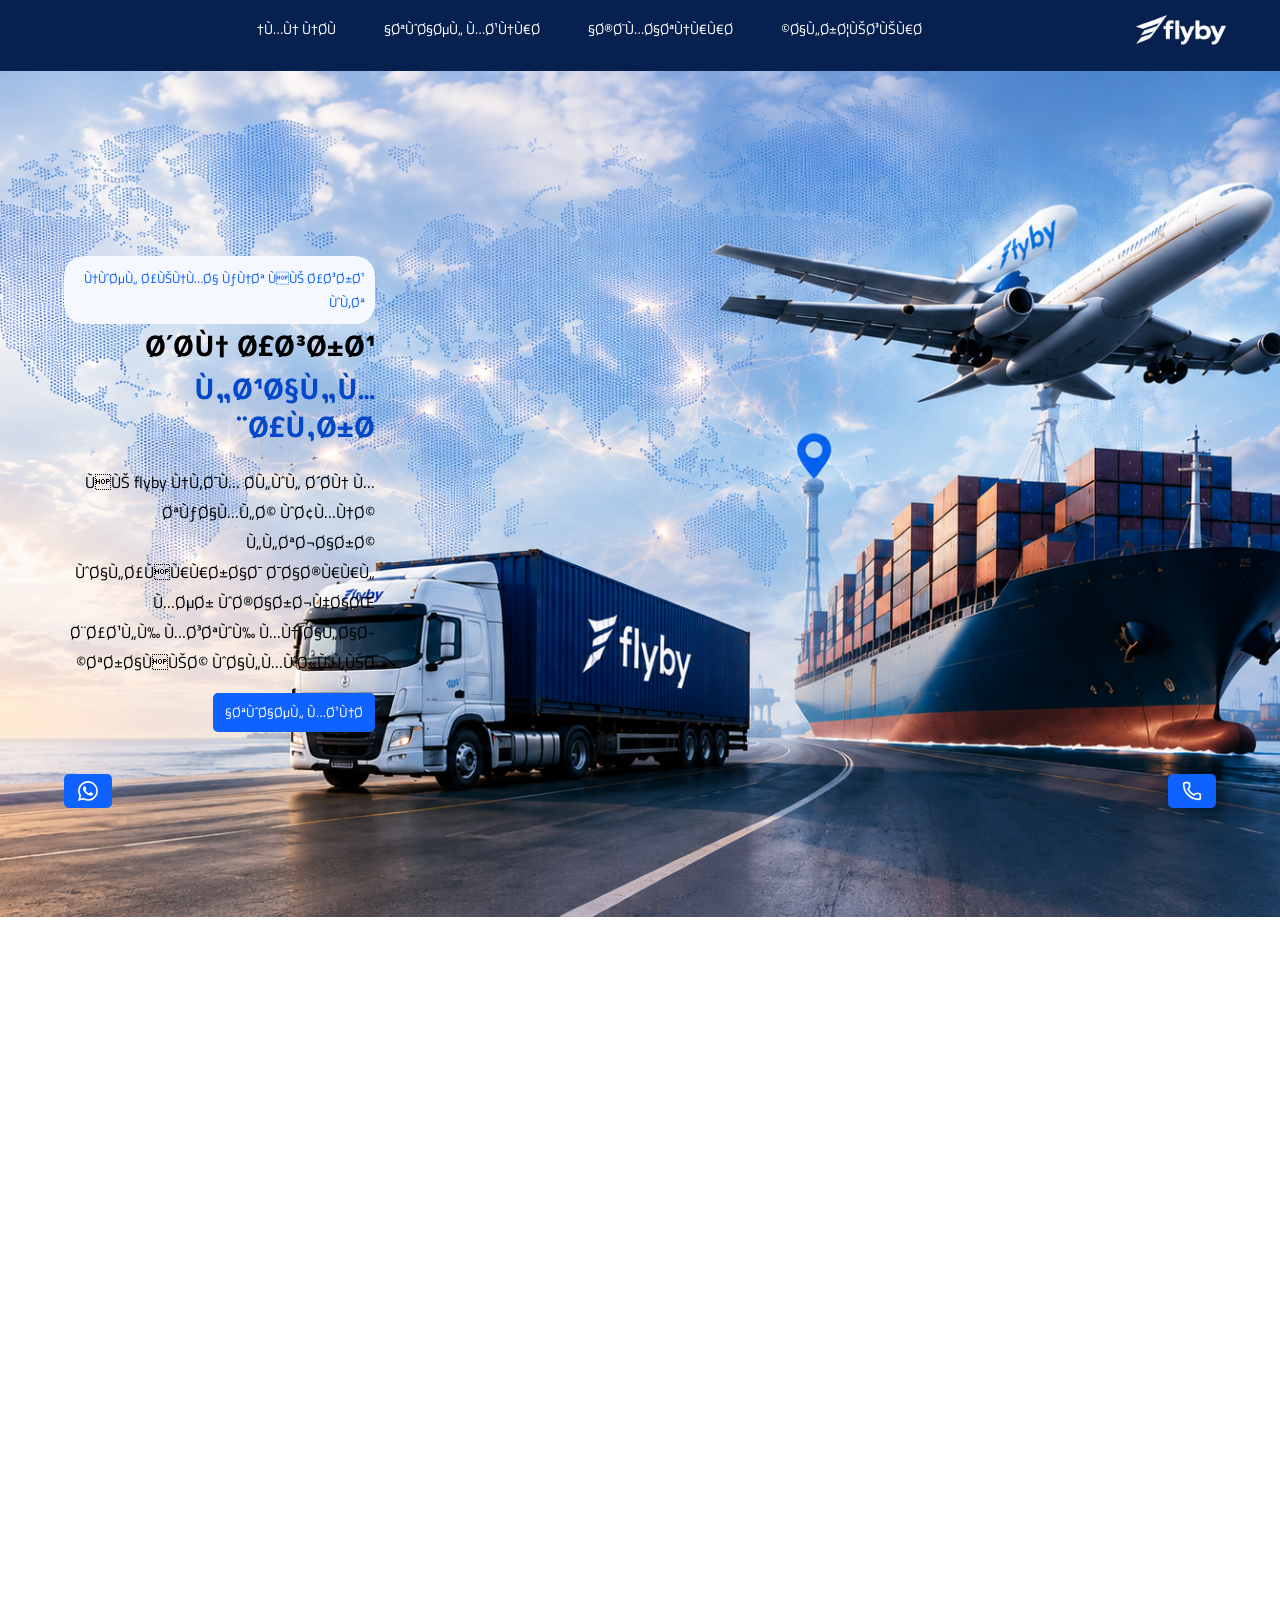
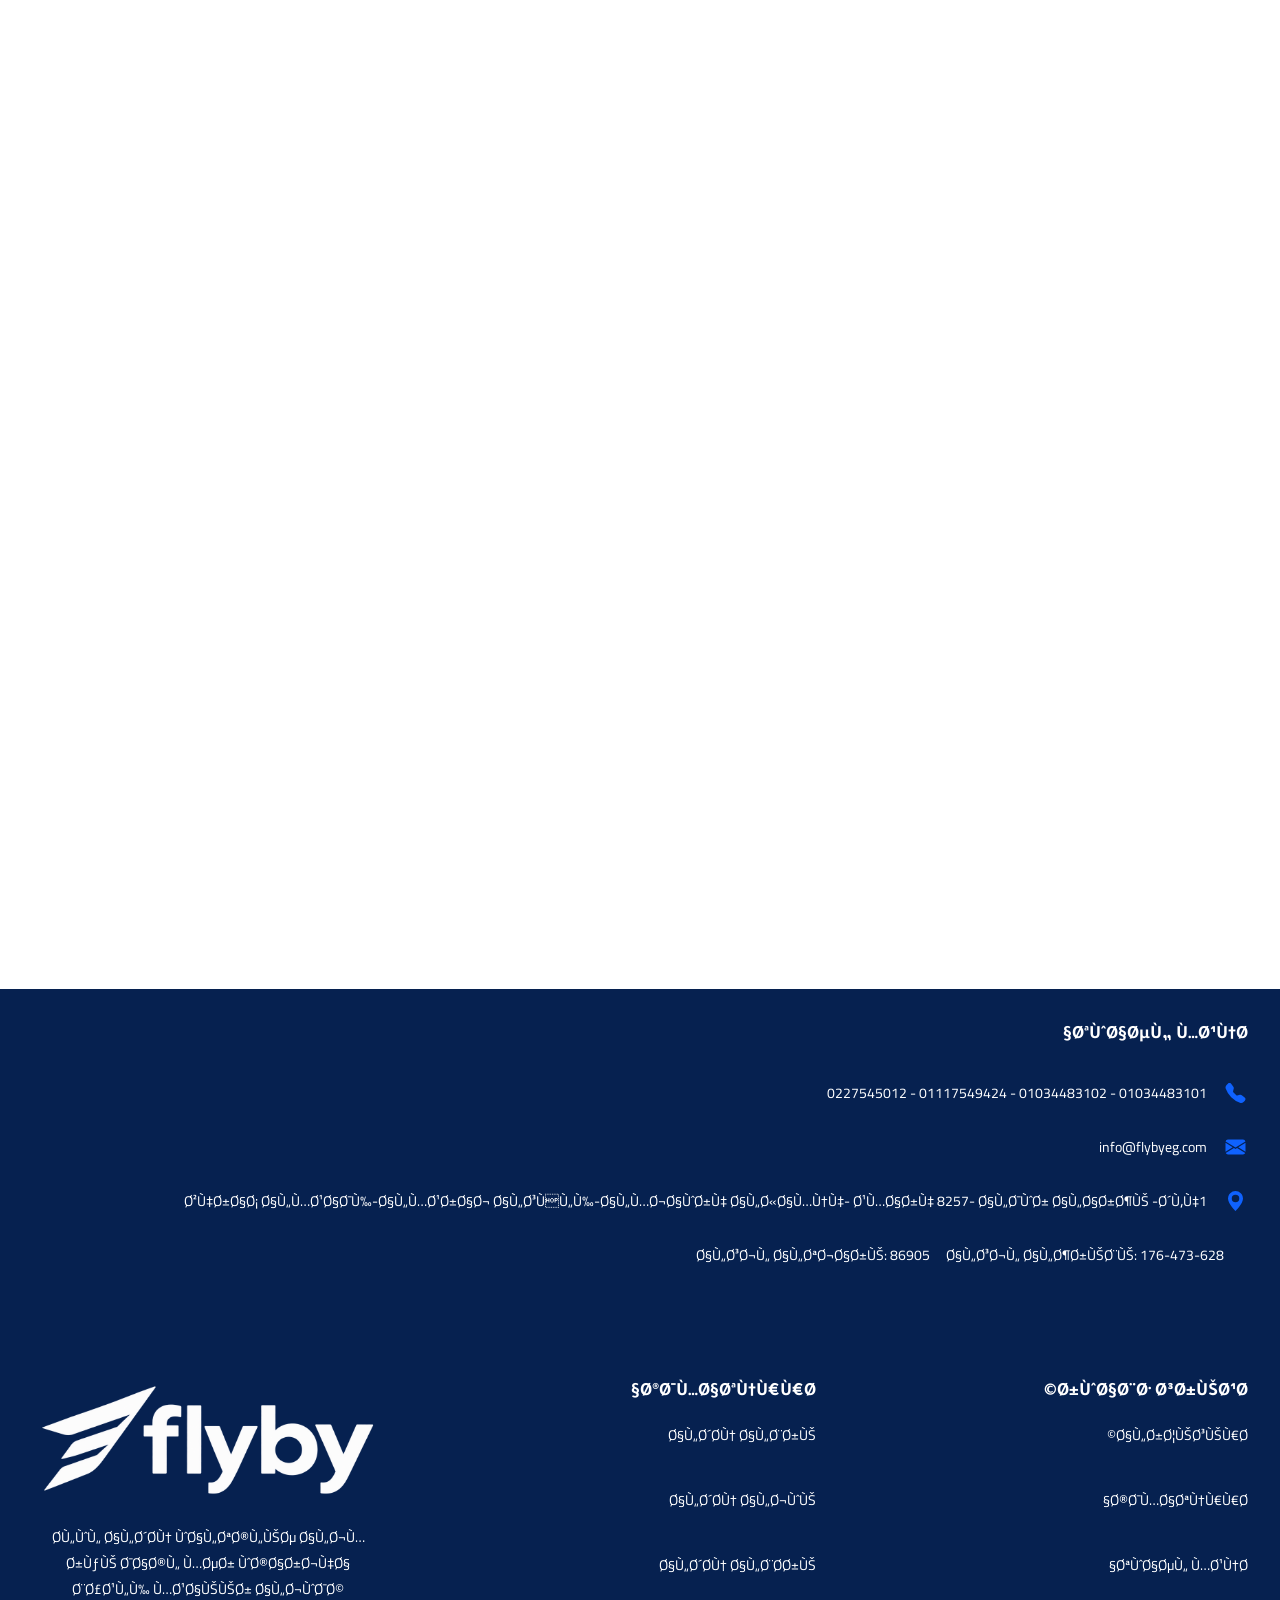
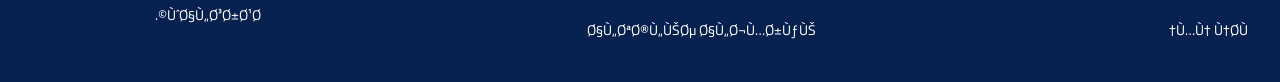
<file: الرئيسية/index.html>
<!DOCTYPE html>
<html lang="ar" dir="rtl">

</html>

<head>
    <meta charset="UTF-8 rtl">
    <meta name="viewport" content="width=device-width, initial-scale=1.0">
    <title>الرئيسية</title>
    <link rel="stylesheet" href="./assets/home.css">
    <!-- <link rel="stylesheet" href="https://cdn.jsdelivr.net/npm/bootstrap@5.3.3/dist/css/bootstrap.rtl.min.css"> -->
</head>

<body>

    <nav class="navbar">

        <div class="logo">
            <img src="./assets/Home-images/nav-footer/logo.png">
        </div>



        <ul class="nav-links" id="nav-menu">
            <li>
                <a href="../الرئيسية/index.html">الرئيسيـة</a>
            </li>

            <li>
                <a href="../خدماتنا/services.html">خدماتنــا</a>
            </li>

            <li>
                <a href="../تواصل معنا/ContactUs.html">تواصل معنـا</a>
            </li>

            <li>
                <a href="../من نحن/who.html">من نحن</a>
            </li>
        </ul>

        <button class="hamburger" id="hamburger-btn" aria-label="Toggle Navigation">
            <span></span>
            <span></span>
            <span></span>
        </button>

    </nav>

    <a href="tel:+20 10 34483101" id="phone-icon" class="box"><button class="btn"><svg
                xmlns="http://www.w3.org/2000/svg" width="24" height="20" viewBox="0 0 24 24" fill="none"
                stroke="currentColor" stroke-width="2" stroke-linecap="round" stroke-linejoin="round"
                class="lucide lucide-phone preview-icon">
                <path
                    d="M13.832 16.568a1 1 0 0 0 1.213-.303l.355-.465A2 2 0 0 1 17 15h3a2 2 0 0 1 2 2v3a2 2 0 0 1-2 2A18 18 0 0 1 2 4a2 2 0 0 1 2-2h3a2 2 0 0 1 2 2v3a2 2 0 0 1-.8 1.6l-.468.351a1 1 0 0 0-.292 1.233 14 14 0 0 0 6.392 6.384" />
            </svg></button></a>

    <a href="https://wa.me/+201034483102" id="whatsapp-icon" class="box"><button class="btn"><svg
                xmlns="http://www.w3.org/2000/svg" width="24" height="20" fill="currentColor" class="bi bi-whatsapp"
                viewBox="0 0 16 16">
                <path
                    d="M13.601 2.326A7.85 7.85 0 0 0 7.994 0C3.627 0 .068 3.558.064 7.926c0 1.399.366 2.76 1.057 3.965L0 16l4.204-1.102a7.9 7.9 0 0 0 3.79.965h.004c4.368 0 7.926-3.558 7.93-7.93A7.9 7.9 0 0 0 13.6 2.326zM7.994 14.521a6.6 6.6 0 0 1-3.356-.92l-.24-.144-2.494.654.666-2.433-.156-.251a6.56 6.56 0 0 1-1.007-3.505c0-3.626 2.957-6.584 6.591-6.584a6.56 6.56 0 0 1 4.66 1.931 6.56 6.56 0 0 1 1.928 4.66c-.004 3.639-2.961 6.592-6.592 6.592m3.615-4.934c-.197-.099-1.17-.578-1.353-.646-.182-.065-.315-.099-.445.099-.133.197-.513.646-.627.775-.114.133-.232.148-.43.05-.197-.1-.836-.308-1.592-.985-.59-.525-.985-1.175-1.103-1.372-.114-.198-.011-.304.088-.403.087-.088.197-.232.296-.346.1-.114.133-.198.198-.33.065-.134.034-.248-.015-.347-.05-.099-.445-1.076-.612-1.47-.16-.389-.323-.335-.445-.34-.114-.007-.247-.007-.38-.007a.73.73 0 0 0-.529.247c-.182.198-.691.677-.691 1.654s.71 1.916.81 2.049c.098.133 1.394 2.132 3.383 2.992.47.205.84.326 1.129.418.475.152.904.129 1.246.08.38-.058 1.171-.48 1.338-.943.164-.464.164-.86.114-.943-.049-.084-.182-.133-.38-.232" />
            </svg></button></a>

    <main>

        <div class="text-container">
            <span class="head-span">نوصل أينما كنت في أسرع وقت</span>
            <h1 class="first-title">شحن أسرع </h1>
            <h1 class="second-title">لعالم أقرب</h1>

            <p>في flyby نقدم حلول شحن متكاملة وآمنة للتجارة والأفــراد داخــل مصر وخارجها، بأعلى مستوى من الاحترافية
                والموثوقية
            </p>

            <div class="buttons">
                <!-- <button class="btn btn-primary first-button">اطلب عرض سعر</button> -->
                <a href="../تواصل معنا/ContactUs.html"><button class="btn btn-primary button">تواصل معنا</button></a>
            </div>

        </div>

    </main>

    <div class="left-section box">

        <div class="card">

            <div class="text-container">
                <h4>

                    <svg xmlns="http://www.w3.org/2000/svg" width="15" height="15" fill="#0F62FE"
                        class="bi bi-telephone" style="transform: scaleX(-1);" viewBox="0 0 16 16">
                        <path fill-rule="evenodd"
                            d="M1.885.511a1.745 1.745 0 0 1 2.61.163L6.29 2.98c.329.423.445.974.315 1.494l-.547 2.19a.68.68 0 0 0 .178.643l2.457 2.457a.68.68 0 0 0 .644.178l2.189-.547a1.75 1.75 0 0 1 1.494.315l2.306 1.794c.829.645.905 1.87.163 2.611l-1.034 1.034c-.74.74-1.846 1.065-2.877.702a18.6 18.6 0 0 1-7.01-4.42 18.6 18.6 0 0 1-4.42-7.009c-.362-1.03-.037-2.137.703-2.877z" />
                    </svg>
                    اتصل بنا
                </h4>
                <p><a href="tel:+201034483101">01034483101</a> - <a href="tel:+201034483102">01034483102</a></p>
                <p> <a href="tel:+201117549424">01117549424</a> - <a href="tel:0227545012">0227545012</a> </p>
            </div>

        </div>

        <div class="card">

            <div class="text-container">
                <h4>

                    <svg xmlns="http://www.w3.org/2000/svg" width="15" height="15" fill="#0F62FE" class="bi bi-envelope"
                        viewBox="0 0 16 16">
                        <path
                            d="M.05 3.555A2 2 0 0 1 2 2h12a2 2 0 0 1 1.95 1.555L8 8.414zM0 4.697v7.104l5.803-3.558zM6.761 8.83l-6.57 4.027A2 2 0 0 0 2 14h12a2 2 0 0 0 1.808-1.144l-6.57-4.027L8 9.586zm3.436-.586L16 11.801V4.697z" />
                    </svg>
                    راسلنا
                </h4>
                <p> <a href="mailto:info@flybyeg.com">info@flybyeg.com</a></p>
            </div>


        </div>

        <div class="card">

            <div class="text-container">
                <h4>
                    <svg xmlns="http://www.w3.org/2000/svg" width="15" height="15" fill="#0F62FE" class="bi bi-geo-alt"
                        viewBox="0 0 16 16">
                        <path d="M8 16s6-5.686 6-10A6 6 0 0 0 2 6c0 4.314 6 10 6 10m0-7a3 3 0 1 1 0-6 3 3 0 0 1 0 6" />
                    </svg>
                    العنوان
                </h4>
                <p><a href="https://maps.app.goo.gl/1MuejqLenzREb5rr9">زهراء المعادى-المعراج السفلى-المجاوره الثامنه-
                        عماره 8257- الدور الارضي -شقه1</a></p>
            </div>

        </div>

        <div class="card">

            <div class="text-container">
                <h4>
                    <svg xmlns="http://www.w3.org/2000/svg" width="15" height="15" fill="#0F62FE" class="bi bi-clock"
                        viewBox="0 0 16 16">
                        <path
                            d="M16 8A8 8 0 1 1 0 8a8 8 0 0 1 16 0M8 3.5a.5.5 0 0 0-1 0V9a.5.5 0 0 0 .252.434l3.5 2a.5.5 0 0 0 .496-.868L8 8.71z" />
                    </svg>
                    مواعيد العمل
                </h4>
                <p>الاحد - الخميس | 10.00 - 5.00</p>
            </div>



        </div>
    </div>

    <div class="second-div box">

        <h3 class="text-center mt-5">خدماتــنا</h3>

        <div class="card-container">

            <div class="card">
                <img src="./assets/Home-images/Truck.jpg">

                <div class="text-container">

                    <div class="card-head text-center">
                        <svg xmlns="http://www.w3.org/2000/svg" width="40" height="40" viewBox="0 0 24 24" fill="none"
                            stroke="#0F62FE" stroke-width="2" stroke-linecap="round" stroke-linejoin="round"
                            class="head-svg lucide lucide-truck preview-icon">
                            <path d="M14 18V6a2 2 0 0 0-2-2H4a2 2 0 0 0-2 2v11a1 1 0 0 0 1 1h2" />
                            <path d="M15 18H9" />
                            <path d="M19 18h2a1 1 0 0 0 1-1v-3.65a1 1 0 0 0-.22-.624l-3.48-4.35A1 1 0 0 0 17.52 8H14" />
                            <circle cx="17" cy="18" r="2" />
                            <circle cx="7" cy="18" r="2" />
                        </svg>

                        <h3>الشحن البري</h3>
                    </div>

                    <div class="p-container">
                        <p class="text-center">نقدم خدمات الشحن البري داخل مصر والدول المجاورة بأمان وسرعة</p>

                        <div class="check-list">
                            <ul>
                                <li>

                                    <svg xmlns="http://www.w3.org/2000/svg" width="15" height="15" viewBox="0 0 24 24"
                                        fill="none" stroke="#0F62FE" stroke-width="2" stroke-linecap="round"
                                        stroke-linejoin="round" class="lucide lucide-circle-check preview-icon">
                                        <circle cx="12" cy="12" r="10" />
                                        <path d="m16 9-5.5 5.5L8 12" />
                                    </svg>

                                    <p>نقل داخلي وخارجي</p>

                                </li>

                                <li>

                                    <svg xmlns="http://www.w3.org/2000/svg" width="15" height="15" viewBox="0 0 24 24"
                                        fill="none" stroke="#0F62FE" stroke-width="2" stroke-linecap="round"
                                        stroke-linejoin="round" class="lucide lucide-circle-check preview-icon">
                                        <circle cx="12" cy="12" r="10" />
                                        <path d="m16 9-5.5 5.5L8 12" />
                                    </svg>

                                    <p>شاحنات مجهزة وآمنة</p>

                                </li>

                                <li>

                                    <svg xmlns="http://www.w3.org/2000/svg" width="15" height="15" viewBox="0 0 24 24"
                                        fill="none" stroke="#0F62FE" stroke-width="2" stroke-linecap="round"
                                        stroke-linejoin="round" class="lucide lucide-circle-check preview-icon">
                                        <circle cx="12" cy="12" r="10" />
                                        <path d="m16 9-5.5 5.5L8 12" />
                                    </svg>

                                    <p>تسليم من الباب إلى الباب</p>

                                </li>

                                <li>

                                    <svg xmlns="http://www.w3.org/2000/svg" width="15" height="15" viewBox="0 0 24 24"
                                        fill="none" stroke="#0F62FE" stroke-width="2" stroke-linecap="round"
                                        stroke-linejoin="round" class="lucide lucide-circle-check preview-icon">
                                        <circle cx="12" cy="12" r="10" />
                                        <path d="m16 9-5.5 5.5L8 12" />
                                    </svg>

                                    <p>خدمة تغطية شاملة</p>

                                </li>
                            </ul>
                        </div>
                    </div>
                </div>

            </div>

            <div class="card">
                <img src="./assets/Home-images/sea_freight.jpg">

                <div class="text-container">

                    <div class="card-head text-center">

                        <svg xmlns="http://www.w3.org/2000/svg" width="40" height="40" viewBox="0 0 24 24" fill="none"
                            stroke="#0F62FE" stroke-width="2" stroke-linecap="round" stroke-linejoin="round"
                            class="head-svg lucide lucide-ship preview-icon">
                            <path d="M12 2v2" />
                            <path d="M12 9.189V13" />
                            <path d="M19 12V6a2 2 0 00-2-2H7a2 2 0 00-2 2v6" />
                            <path
                                d="M19.38 19A11.6 11.6 0 0021 13l-8.188-3.639a2 2 0 00-1.624 0L3 13.001a11.6 11.6 0 002.81 7.76" />
                            <path
                                d="M2 20c.6.5 1.2 1 2.5 1 2.5 0 2.5-2 5-2 1.3 0 1.9.5 2.5 1s1.2 1 2.5 1c2.5 0 2.5-2 5-2 1.3 0 1.9.5 2.5 1" />
                        </svg>

                        <h3>الشحن البحري</h3>
                    </div>

                    <div class="p-container">
                        <p class="text-center">حلول شحن بحري موثوقة لجميع أنواع البضائع والحاويات بكفاءة عالية</p>

                        <div class="check-list">
                            <ul>
                                <li>

                                    <svg xmlns="http://www.w3.org/2000/svg" width="15" height="15" viewBox="0 0 24 24"
                                        fill="none" stroke="#0F62FE" stroke-width="2" stroke-linecap="round"
                                        stroke-linejoin="round" class="lucide lucide-circle-check preview-icon">
                                        <circle cx="12" cy="12" r="10" />
                                        <path d="m16 9-5.5 5.5L8 12" />
                                    </svg>

                                    <p>شحن FCL و LCL</p>

                                </li>

                                <li>

                                    <svg xmlns="http://www.w3.org/2000/svg" width="15" height="15" viewBox="0 0 24 24"
                                        fill="none" stroke="#0F62FE" stroke-width="2" stroke-linecap="round"
                                        stroke-linejoin="round" class="lucide lucide-circle-check preview-icon">
                                        <circle cx="12" cy="12" r="10" />
                                        <path d="m16 9-5.5 5.5L8 12" />
                                    </svg>

                                    <p>أسعار تنافسية</p>

                                </li>

                                <li>

                                    <svg xmlns="http://www.w3.org/2000/svg" width="15" height="15" viewBox="0 0 24 24"
                                        fill="none" stroke="#0F62FE" stroke-width="2" stroke-linecap="round"
                                        stroke-linejoin="round" class="lucide lucide-circle-check preview-icon">
                                        <circle cx="12" cy="12" r="10" />
                                        <path d="m16 9-5.5 5.5L8 12" />
                                    </svg>

                                    <p>جدول رحلات منتظم</p>

                                </li>

                                <li>

                                    <svg xmlns="http://www.w3.org/2000/svg" width="15" height="15" viewBox="0 0 24 24"
                                        fill="none" stroke="#0F62FE" stroke-width="2" stroke-linecap="round"
                                        stroke-linejoin="round" class="lucide lucide-circle-check preview-icon">
                                        <circle cx="12" cy="12" r="10" />
                                        <path d="m16 9-5.5 5.5L8 12" />
                                    </svg>

                                    <p>تغطية لأهم الموانئ العالمية</p>

                                </li>
                            </ul>
                        </div>
                    </div>

                </div>

            </div>

            <div class="card">
                <img src="./assets/Home-images/plane.jpg">

                <div class="text-container">

                    <div class="card-head text-center">
                        <svg xmlns="http://www.w3.org/2000/svg" width="40" height="40" viewBox="0 0 24 24" fill="none"
                            stroke="#0F62FE" stroke-width="2" stroke-linecap="round" stroke-linejoin="round"
                            class="text-center head-svg lucide lucide-plane preview-icon">
                            <path
                                d="M17.8 19.2 16 11l3.5-3.5C21 6 21.5 4 21 3c-1-.5-3 0-4.5 1.5L13 8 4.8 6.2c-.5-.1-.9.1-1.1.5l-.3.5c-.2.5-.1 1 .3 1.3L9 12l-2 3H4l-1 1 3 2 2 3 1-1v-3l3-2 3.5 5.3c.3.4.8.5 1.3.3l.5-.2c.4-.3.6-.7.5-1.2z" />
                        </svg>

                        <h3 class="text-center">الشحن الجوي</h3>
                    </div>


                    <div class="p-container">
                        <p class="text-center">حلول شحن جوي سريعة وموثوقة لجميع أنحاء العالم</p>

                        <div class="check-list">
                            <ul>
                                <li>

                                    <svg xmlns="http://www.w3.org/2000/svg" width="15" height="15" viewBox="0 0 24 24"
                                        fill="none" stroke="#0F62FE" stroke-width="2" stroke-linecap="round"
                                        stroke-linejoin="round" class="lucide lucide-circle-check preview-icon">
                                        <circle cx="12" cy="12" r="10" />
                                        <path d="m16 9-5.5 5.5L8 12" />
                                    </svg>

                                    <p>شحن سريع وآمن</p>

                                </li>

                                <li>

                                    <svg xmlns="http://www.w3.org/2000/svg" width="15" height="15" viewBox="0 0 24 24"
                                        fill="none" stroke="#0F62FE" stroke-width="2" stroke-linecap="round"
                                        stroke-linejoin="round" class="lucide lucide-circle-check preview-icon">
                                        <circle cx="12" cy="12" r="10" />
                                        <path d="m16 9-5.5 5.5L8 12" />
                                    </svg>

                                    <p>تغطية عالمية واسعة</p>

                                </li>

                                <li>

                                    <svg xmlns="http://www.w3.org/2000/svg" width="15" height="15" viewBox="0 0 24 24"
                                        fill="none" stroke="#0F62FE" stroke-width="2" stroke-linecap="round"
                                        stroke-linejoin="round" class="lucide lucide-circle-check preview-icon">
                                        <circle cx="12" cy="12" r="10" />
                                        <path d="m16 9-5.5 5.5L8 12" />
                                    </svg>

                                    <p>خدمات من المطار إلى المطار</p>

                                </li>

                                <li>

                                    <svg xmlns="http://www.w3.org/2000/svg" width="15" height="15" viewBox="0 0 24 24"
                                        fill="none" stroke="#0F62FE" stroke-width="2" stroke-linecap="round"
                                        stroke-linejoin="round" class="lucide lucide-circle-check preview-icon">
                                        <circle cx="12" cy="12" r="10" />
                                        <path d="m16 9-5.5 5.5L8 12" />
                                    </svg>

                                    <p>تعامل مع جميع أنواع البضائع</p>

                                </li>
                            </ul>
                        </div>
                    </div>

                </div>

            </div>

            <div class="card">
                <img src="./assets/Home-images/Paper.jpg">
                <div class="text-container">

                    <div class="card-head text-center">
                        <svg xmlns="http://www.w3.org/2000/svg" width="40" height="40" viewBox="0 0 24 24" fill="none"
                            stroke="#0F62FE" stroke-width="2" stroke-linecap="round" stroke-linejoin="round"
                            class="head-svg lucide lucide-stamp preview-icon">
                            <path d="M14 13V8.5C14 7 15 7 15 5a3 3 0 0 0-6 0c0 2 1 2 1 3.5V13" />
                            <path
                                d="M20 15.5a2.5 2.5 0 0 0-2.5-2.5h-11A2.5 2.5 0 0 0 4 15.5V17a1 1 0 0 0 1 1h14a1 1 0 0 0 1-1z" />
                            <path d="M5 22h14" />
                        </svg>
                        <h3>التخليص الجمركي</h3>
                    </div>

                    <div class="p-container">
                        <p class="text-center">تخليص جمركي سريع ودقيق مع إنهاء كافة الإجراءات الجمركية</p>

                        <div class="check-list">
                            <ul>
                                <li>

                                    <svg xmlns="http://www.w3.org/2000/svg" width="15" height="15" viewBox="0 0 24 24"
                                        fill="none" stroke="#0F62FE" stroke-width="2" stroke-linecap="round"
                                        stroke-linejoin="round" class="lucide lucide-circle-check preview-icon">
                                        <circle cx="12" cy="12" r="10" />
                                        <path d="m16 9-5.5 5.5L8 12" />
                                    </svg>

                                    <p>خبراء في الإجراءات الجمركية</p>

                                </li>

                                <li>

                                    <svg xmlns="http://www.w3.org/2000/svg" width="15" height="15" viewBox="0 0 24 24"
                                        fill="none" stroke="#0F62FE" stroke-width="2" stroke-linecap="round"
                                        stroke-linejoin="round" class="lucide lucide-circle-check preview-icon">
                                        <circle cx="12" cy="12" r="10" />
                                        <path d="m16 9-5.5 5.5L8 12" />
                                    </svg>

                                    <p>توفير الوقت والجهد</p>

                                </li>

                                <li>

                                    <svg xmlns="http://www.w3.org/2000/svg" width="15" height="15" viewBox="0 0 24 24"
                                        fill="none" stroke="#0F62FE" stroke-width="2" stroke-linecap="round"
                                        stroke-linejoin="round" class="lucide lucide-circle-check preview-icon">
                                        <circle cx="12" cy="12" r="10" />
                                        <path d="m16 9-5.5 5.5L8 12" />
                                    </svg>

                                    <p>إنهاء جميع المستندات</p>

                                </li>

                                <li>

                                    <svg xmlns="http://www.w3.org/2000/svg" width="15" height="15" viewBox="0 0 24 24"
                                        fill="none" stroke="#0F62FE" stroke-width="2" stroke-linecap="round"
                                        stroke-linejoin="round" class="lucide lucide-circle-check preview-icon">
                                        <circle cx="12" cy="12" r="10" />
                                        <path d="m16 9-5.5 5.5L8 12" />
                                    </svg>

                                    <p>متابعة حتى الإفراج</p>

                                </li>
                            </ul>
                        </div>
                    </div>

                </div>


            </div>

        </div>

    </div>

    <div class="who-are-we box">

        <div class="text-container">
            <span class="head-span">من نحن</span>
            <h3>شريكك الموثوق في عالم الشحن</h3>
            <p>تأسست flyby بهدف تقديم حلول شحن ولوجستيات متكاملة تلبي احتياجات الأفراد والشركات. نعتمد على شبكة
                واسعة من الشركاء وخبراتنا الطويلة لضمان وصول شحناتك بأمان وفي الوقت المحدد</p>
            <a href="../من نحن/who.html"><button class="btn btn-primary button">اعرف أكثر</button></a>
        </div>

        <img src="./assets/Home-images/who.png" alt="flyby">

    </div>

    <footer>
        <div class="first-group">

            <h3>تواصل معنا</h3>

            <div class="link">
                <svg xmlns="http://www.w3.org/2000/svg" width="25" height="20" fill="#0F62FE"
                    class="bi bi-telephone-fill" viewBox="0 0 16 16">
                    <path fill-rule="evenodd"
                        d="M1.885.511a1.745 1.745 0 0 1 2.61.163L6.29 2.98c.329.423.445.974.315 1.494l-.547 2.19a.68.68 0 0 0 .178.643l2.457 2.457a.68.68 0 0 0 .644.178l2.189-.547a1.75 1.75 0 0 1 1.494.315l2.306 1.794c.829.645.905 1.87.163 2.611l-1.034 1.034c-.74.74-1.846 1.065-2.877.702a18.6 18.6 0 0 1-7.01-4.42 18.6 18.6 0 0 1-4.42-7.009c-.362-1.03-.037-2.137.703-2.877z" />
                </svg>
                <p><a href="tel:+201034483101">01034483101</a> - <a href="tel:+201034483102">01034483102</a> - <a
                        href="tel:+201117549424">01117549424</a> - <a href="tel:0227545012">0227545012</a> </p>
            </div>

            <div class="link">

                <svg xmlns="http://www.w3.org/2000/svg" width="25" height="20" fill="#0F62FE"
                    class="bi bi-envelope-fill" viewBox="0 0 16 16">
                    <path
                        d="M.05 3.555A2 2 0 0 1 2 2h12a2 2 0 0 1 1.95 1.555L8 8.414zM0 4.697v7.104l5.803-3.558zM6.761 8.83l-6.57 4.027A2 2 0 0 0 2 14h12a2 2 0 0 0 1.808-1.144l-6.57-4.027L8 9.586zm3.436-.586L16 11.801V4.697z" />
                </svg>

                <p><a href="mailto:info@flybyeg.com">info@flybyeg.com</a></p>

            </div>

            <div class="link">

                <svg xmlns="http://www.w3.org/2000/svg" width="25" height="20" fill="#0F62FE" class="bi bi-geo-alt-fill"
                    viewBox="0 0 16 16">
                    <path d="M8 16s6-5.686 6-10A6 6 0 0 0 2 6c0 4.314 6 10 6 10m0-7a3 3 0 1 1 0-6 3 3 0 0 1 0 6" />
                </svg>

                <p><a href="https://maps.app.goo.gl/1MuejqLenzREb5rr9">زهراء المعادى-المعراج السفلى-المجاوره الثامنه-
                        عماره 8257- الدور الارضي -شقه1</a></p>

            </div>

            <div class="link" style="margin-right: 2%;">

                <p>السجل الضريبي: 176-473-628 </p>
                <p>السجل التجاري: 86905</p>

            </div>




        </div>
        </div>

        <div class="second-group">

            <h3>روابط سريعة</h3>

            <ul class="links">
                <li>
                    <a href="../الرئيسية/index.html">الرئيسيـة</a>
                </li>

                <li>
                    <a href="../خدماتنا/services.html">خدماتنــا</a>
                </li>

                <li>
                    <a href="../تواصل معنا/ContactUs.html">تواصل معنا</a>
                </li>

                <li>
                    <a href="../من نحن/who.html">من نحن</a>
                </li>
            </ul>

        </div>

        <div class="third-group">
            <h3>خدماتنــا</h3>
            <ul class="links">
                <li>الشحن البري</li>
                <li>الشحن الجوي</li>
                <li>الشحن البحري</li>
                <li>التخليص الجمركي</li>
            </ul>
        </div>

        <div class="fourth-group">
            <img src="./assets/Home-images/nav-footer/logo.png">
            <p>حلول الشحن والتخليص الجمركي داخل مصر وخارجها بأعلى معايير الجودة والسرعة.</p>
        </div>
    </footer>


    <script src="https://cdn.jsdelivr.net/npm/bootstrap@5.3.3/dist/js/bootstrap.bundle.min.js"></script>
    <script src="./assets/home.js"></script>
</body>
</file>
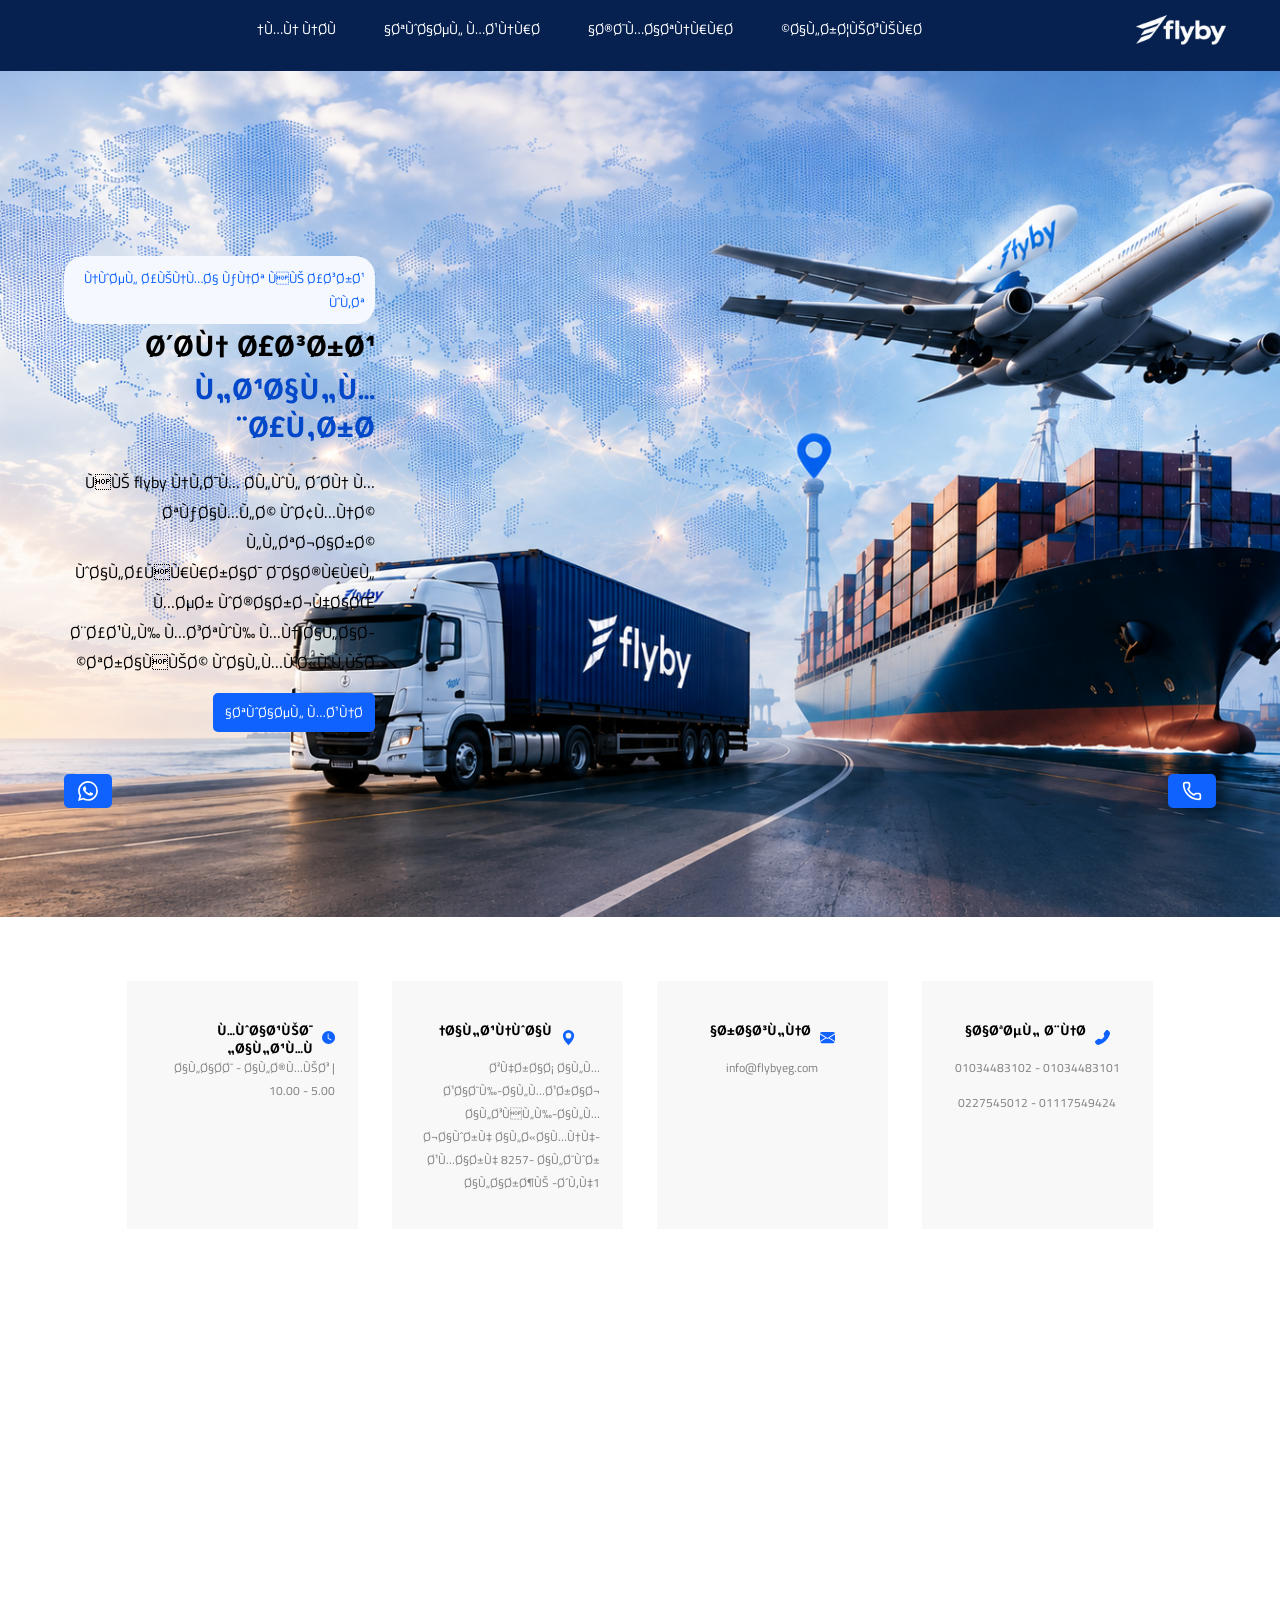
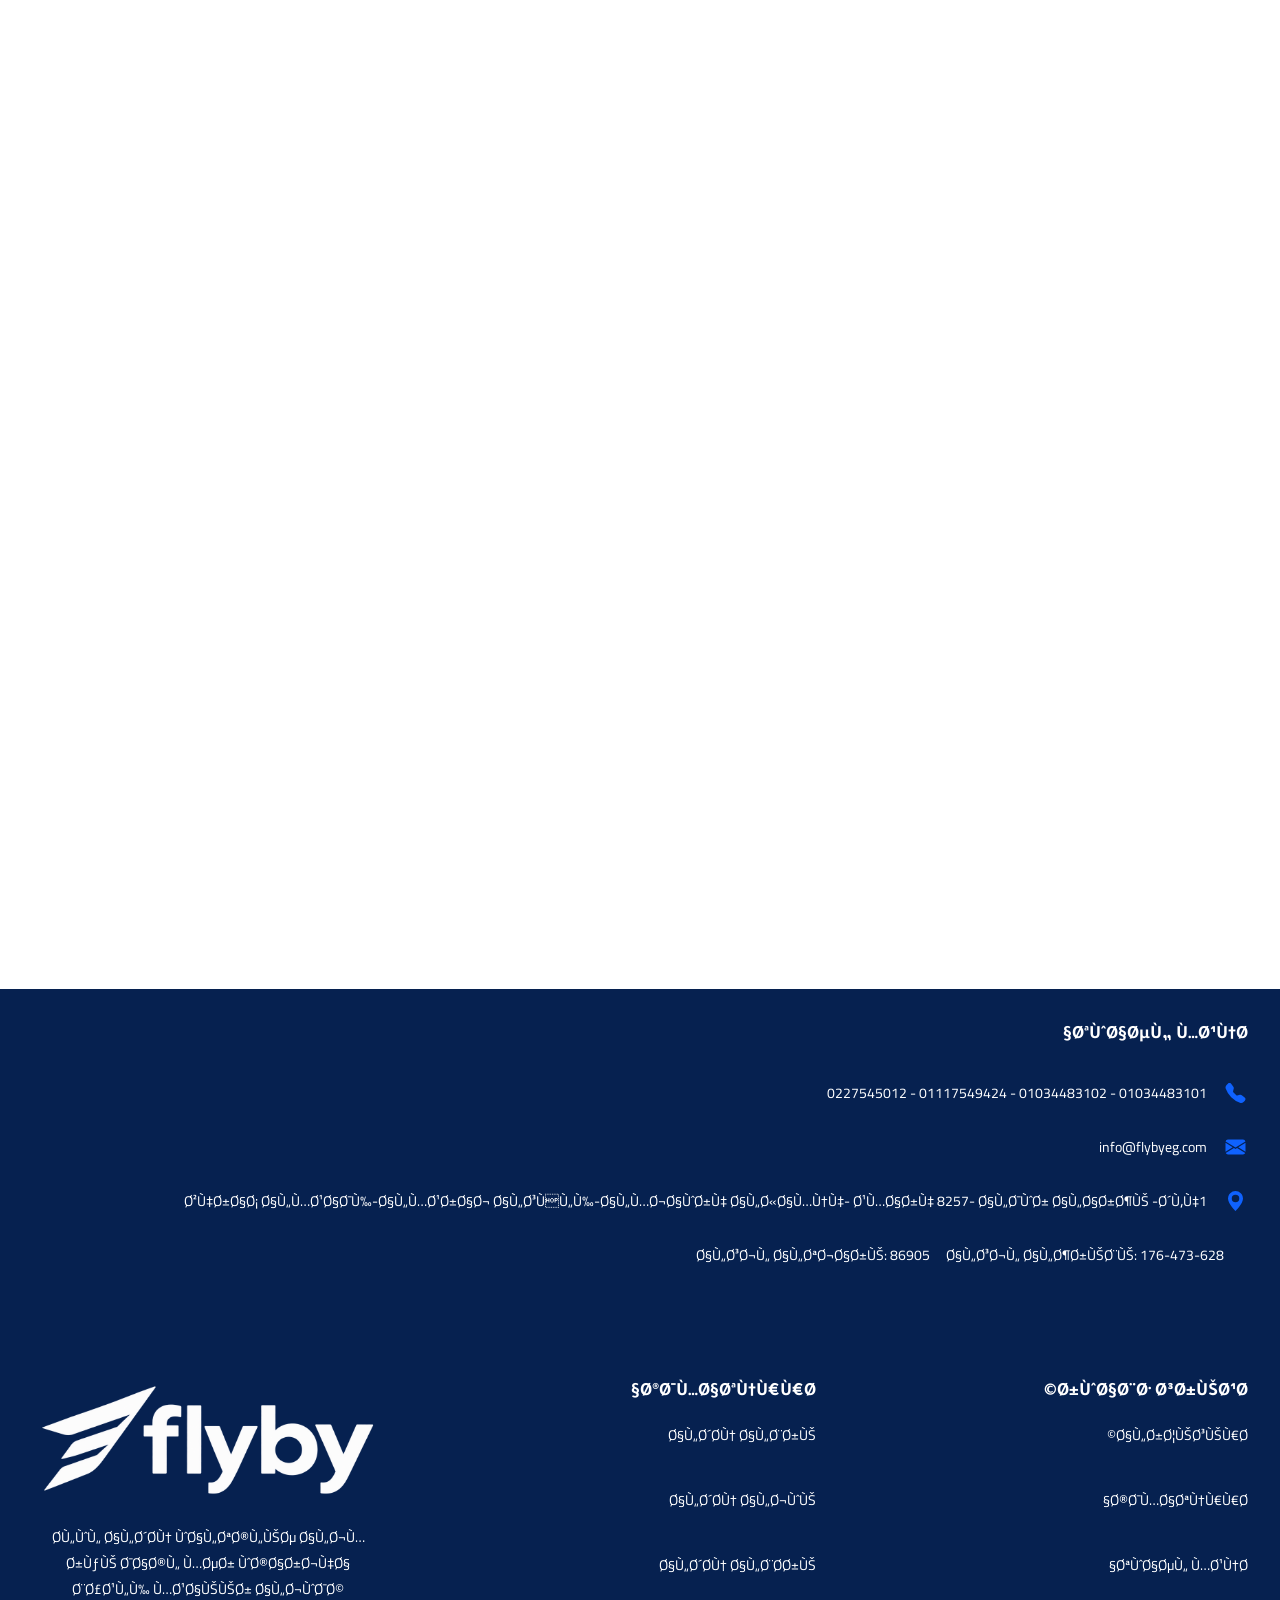
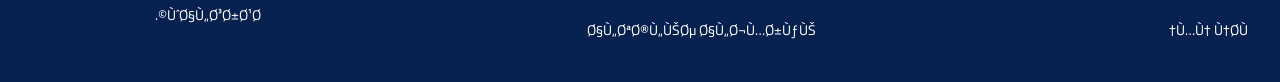
<file: الرئيسية/home.html>
<!DOCTYPE html>
<html lang="ar" dir="rtl">

</html>

<head>
    <meta charset="UTF-8 rtl">
    <meta name="viewport" content="width=device-width, initial-scale=1.0">
    <title>الرئيسية</title>
    <link rel="stylesheet" href="./assets/home.css">
    <!-- <link rel="stylesheet" href="https://cdn.jsdelivr.net/npm/bootstrap@5.3.3/dist/css/bootstrap.rtl.min.css"> -->
</head>

<body>

    <nav class="navbar">

        <div class="logo">
            <img src="./assets/Home-images/nav-footer/logo.png">
        </div>



        <ul class="nav-links" id="nav-menu">
            <li>
                <a href="../الرئيسية/home.html">الرئيسيـة</a>
            </li>

            <li>
                <a href="../خدماتنا/services.html">خدماتنــا</a>
            </li>

            <li>
                <a href="../تواصل معنا/ContactUs.html">تواصل معنـا</a>
            </li>

            <li>
                <a href="../من نحن/who.html">من نحن</a>
            </li>
        </ul>

        <button class="hamburger" id="hamburger-btn" aria-label="Toggle Navigation">
            <span></span>
            <span></span>
            <span></span>
        </button>

    </nav>

    <a href="tel:+20 10 34483101" id="phone-icon"><button class="btn"><svg xmlns="http://www.w3.org/2000/svg" width="24"
                height="20" viewBox="0 0 24 24" fill="none" stroke="currentColor" stroke-width="2"
                stroke-linecap="round" stroke-linejoin="round" class="lucide lucide-phone preview-icon">
                <path
                    d="M13.832 16.568a1 1 0 0 0 1.213-.303l.355-.465A2 2 0 0 1 17 15h3a2 2 0 0 1 2 2v3a2 2 0 0 1-2 2A18 18 0 0 1 2 4a2 2 0 0 1 2-2h3a2 2 0 0 1 2 2v3a2 2 0 0 1-.8 1.6l-.468.351a1 1 0 0 0-.292 1.233 14 14 0 0 0 6.392 6.384" />
            </svg></button></a>

    <a href="https://wa.me/+201034483102" id="whatsapp-icon"><button class="btn"><svg xmlns="http://www.w3.org/2000/svg"
                width="24" height="20" fill="currentColor" class="bi bi-whatsapp" viewBox="0 0 16 16">
                <path
                    d="M13.601 2.326A7.85 7.85 0 0 0 7.994 0C3.627 0 .068 3.558.064 7.926c0 1.399.366 2.76 1.057 3.965L0 16l4.204-1.102a7.9 7.9 0 0 0 3.79.965h.004c4.368 0 7.926-3.558 7.93-7.93A7.9 7.9 0 0 0 13.6 2.326zM7.994 14.521a6.6 6.6 0 0 1-3.356-.92l-.24-.144-2.494.654.666-2.433-.156-.251a6.56 6.56 0 0 1-1.007-3.505c0-3.626 2.957-6.584 6.591-6.584a6.56 6.56 0 0 1 4.66 1.931 6.56 6.56 0 0 1 1.928 4.66c-.004 3.639-2.961 6.592-6.592 6.592m3.615-4.934c-.197-.099-1.17-.578-1.353-.646-.182-.065-.315-.099-.445.099-.133.197-.513.646-.627.775-.114.133-.232.148-.43.05-.197-.1-.836-.308-1.592-.985-.59-.525-.985-1.175-1.103-1.372-.114-.198-.011-.304.088-.403.087-.088.197-.232.296-.346.1-.114.133-.198.198-.33.065-.134.034-.248-.015-.347-.05-.099-.445-1.076-.612-1.47-.16-.389-.323-.335-.445-.34-.114-.007-.247-.007-.38-.007a.73.73 0 0 0-.529.247c-.182.198-.691.677-.691 1.654s.71 1.916.81 2.049c.098.133 1.394 2.132 3.383 2.992.47.205.84.326 1.129.418.475.152.904.129 1.246.08.38-.058 1.171-.48 1.338-.943.164-.464.164-.86.114-.943-.049-.084-.182-.133-.38-.232" />
            </svg></button></a>

    <main>

        <div class="text-container">
            <span class="head-span">نوصل أينما كنت في أسرع وقت</span>
            <h1 class="first-title">شحن أسرع </h1>
            <h1 class="second-title">لعالم أقرب</h1>

            <p>في flyby نقدم حلول شحن متكاملة وآمنة للتجارة والأفــراد داخــل مصر وخارجها، بأعلى مستوى من الاحترافية
                والموثوقية
            </p>

            <div class="buttons">
                <!-- <button class="btn btn-primary first-button">اطلب عرض سعر</button> -->
                <a href="../تواصل معنا/ContactUs.html"><button class="btn btn-primary button">تواصل معنا</button></a>
            </div>

        </div>

    </main>

    <div class="left-section">

        <div class="card">

            <div class="text-container">
                <h4>

                    <svg xmlns="http://www.w3.org/2000/svg" width="15" height="15" fill="#0F62FE"
                        class="bi bi-telephone" style="transform: scaleX(-1);" viewBox="0 0 16 16">
                        <path fill-rule="evenodd"
                            d="M1.885.511a1.745 1.745 0 0 1 2.61.163L6.29 2.98c.329.423.445.974.315 1.494l-.547 2.19a.68.68 0 0 0 .178.643l2.457 2.457a.68.68 0 0 0 .644.178l2.189-.547a1.75 1.75 0 0 1 1.494.315l2.306 1.794c.829.645.905 1.87.163 2.611l-1.034 1.034c-.74.74-1.846 1.065-2.877.702a18.6 18.6 0 0 1-7.01-4.42 18.6 18.6 0 0 1-4.42-7.009c-.362-1.03-.037-2.137.703-2.877z" />
                    </svg>
                    اتصل بنا
                </h4>
                <p><a href="tel:+201034483101">01034483101</a> - <a href="tel:+201034483102">01034483102</a></p>
                <p> <a href="tel:+201117549424">01117549424</a> - <a href="tel:0227545012">0227545012</a> </p>
            </div>

        </div>

        <div class="card">

            <div class="text-container">
                <h4>

                    <svg xmlns="http://www.w3.org/2000/svg" width="15" height="15" fill="#0F62FE" class="bi bi-envelope"
                        viewBox="0 0 16 16">
                        <path
                            d="M.05 3.555A2 2 0 0 1 2 2h12a2 2 0 0 1 1.95 1.555L8 8.414zM0 4.697v7.104l5.803-3.558zM6.761 8.83l-6.57 4.027A2 2 0 0 0 2 14h12a2 2 0 0 0 1.808-1.144l-6.57-4.027L8 9.586zm3.436-.586L16 11.801V4.697z" />
                    </svg>
                    راسلنا
                </h4>
                <p> <a href="mailto:info@flybyeg.com">info@flybyeg.com</a></p>
            </div>


        </div>

        <div class="card">

            <div class="text-container">
                <h4>
                    <svg xmlns="http://www.w3.org/2000/svg" width="15" height="15" fill="#0F62FE" class="bi bi-geo-alt"
                        viewBox="0 0 16 16">
                        <path d="M8 16s6-5.686 6-10A6 6 0 0 0 2 6c0 4.314 6 10 6 10m0-7a3 3 0 1 1 0-6 3 3 0 0 1 0 6" />
                    </svg>
                    العنوان
                </h4>
                <p><a href="https://maps.app.goo.gl/1MuejqLenzREb5rr9">زهراء المعادى-المعراج السفلى-المجاوره الثامنه-
                        عماره 8257- الدور الارضي -شقه1</a></p>
            </div>

        </div>

        <div class="card">

            <div class="text-container">
                <h4>
                    <svg xmlns="http://www.w3.org/2000/svg" width="15" height="15" fill="#0F62FE" class="bi bi-clock"
                        viewBox="0 0 16 16">
                        <path
                            d="M16 8A8 8 0 1 1 0 8a8 8 0 0 1 16 0M8 3.5a.5.5 0 0 0-1 0V9a.5.5 0 0 0 .252.434l3.5 2a.5.5 0 0 0 .496-.868L8 8.71z" />
                    </svg>
                    مواعيد العمل
                </h4>
                <p>الاحد - الخميس | 10.00 - 5.00</p>
            </div>



        </div>
    </div>

    <div class="second-div box">

        <h3 class="text-center mt-5">خدماتــنا</h3>

        <div class="card-container">

            <div class="card">
                <img src="./assets/Home-images/Truck.jpg">

                <div class="text-container">

                    <div class="card-head text-center">
                        <svg xmlns="http://www.w3.org/2000/svg" width="40" height="40" viewBox="0 0 24 24" fill="none"
                            stroke="#0F62FE" stroke-width="2" stroke-linecap="round" stroke-linejoin="round"
                            class="head-svg lucide lucide-truck preview-icon">
                            <path d="M14 18V6a2 2 0 0 0-2-2H4a2 2 0 0 0-2 2v11a1 1 0 0 0 1 1h2" />
                            <path d="M15 18H9" />
                            <path d="M19 18h2a1 1 0 0 0 1-1v-3.65a1 1 0 0 0-.22-.624l-3.48-4.35A1 1 0 0 0 17.52 8H14" />
                            <circle cx="17" cy="18" r="2" />
                            <circle cx="7" cy="18" r="2" />
                        </svg>

                        <h3>الشحن البري</h3>
                    </div>

                    <div class="p-container">
                        <p class="text-center">نقدم خدمات الشحن البري داخل مصر والدول المجاورة بأمان وسرعة</p>

                        <div class="check-list">
                            <ul>
                                <li>

                                    <svg xmlns="http://www.w3.org/2000/svg" width="15" height="15" viewBox="0 0 24 24"
                                        fill="none" stroke="#0F62FE" stroke-width="2" stroke-linecap="round"
                                        stroke-linejoin="round" class="lucide lucide-circle-check preview-icon">
                                        <circle cx="12" cy="12" r="10" />
                                        <path d="m16 9-5.5 5.5L8 12" />
                                    </svg>

                                    <p>نقل داخلي وخارجي</p>

                                </li>

                                <li>

                                    <svg xmlns="http://www.w3.org/2000/svg" width="15" height="15" viewBox="0 0 24 24"
                                        fill="none" stroke="#0F62FE" stroke-width="2" stroke-linecap="round"
                                        stroke-linejoin="round" class="lucide lucide-circle-check preview-icon">
                                        <circle cx="12" cy="12" r="10" />
                                        <path d="m16 9-5.5 5.5L8 12" />
                                    </svg>

                                    <p>شاحنات مجهزة وآمنة</p>

                                </li>

                                <li>

                                    <svg xmlns="http://www.w3.org/2000/svg" width="15" height="15" viewBox="0 0 24 24"
                                        fill="none" stroke="#0F62FE" stroke-width="2" stroke-linecap="round"
                                        stroke-linejoin="round" class="lucide lucide-circle-check preview-icon">
                                        <circle cx="12" cy="12" r="10" />
                                        <path d="m16 9-5.5 5.5L8 12" />
                                    </svg>

                                    <p>تسليم من الباب إلى الباب</p>

                                </li>

                                <li>

                                    <svg xmlns="http://www.w3.org/2000/svg" width="15" height="15" viewBox="0 0 24 24"
                                        fill="none" stroke="#0F62FE" stroke-width="2" stroke-linecap="round"
                                        stroke-linejoin="round" class="lucide lucide-circle-check preview-icon">
                                        <circle cx="12" cy="12" r="10" />
                                        <path d="m16 9-5.5 5.5L8 12" />
                                    </svg>

                                    <p>خدمة تغطية شاملة</p>

                                </li>
                            </ul>
                        </div>
                    </div>
                </div>

            </div>

            <div class="card">
                <img src="./assets/Home-images/sea_freight.jpg">

                <div class="text-container">

                    <div class="card-head text-center">

                        <svg xmlns="http://www.w3.org/2000/svg" width="40" height="40" viewBox="0 0 24 24" fill="none"
                            stroke="#0F62FE" stroke-width="2" stroke-linecap="round" stroke-linejoin="round"
                            class="head-svg lucide lucide-ship preview-icon">
                            <path d="M12 2v2" />
                            <path d="M12 9.189V13" />
                            <path d="M19 12V6a2 2 0 00-2-2H7a2 2 0 00-2 2v6" />
                            <path
                                d="M19.38 19A11.6 11.6 0 0021 13l-8.188-3.639a2 2 0 00-1.624 0L3 13.001a11.6 11.6 0 002.81 7.76" />
                            <path
                                d="M2 20c.6.5 1.2 1 2.5 1 2.5 0 2.5-2 5-2 1.3 0 1.9.5 2.5 1s1.2 1 2.5 1c2.5 0 2.5-2 5-2 1.3 0 1.9.5 2.5 1" />
                        </svg>

                        <h3>الشحن البحري</h3>
                    </div>

                    <div class="p-container">
                        <p class="text-center">حلول شحن بحري موثوقة لجميع أنواع البضائع والحاويات بكفاءة عالية</p>

                        <div class="check-list">
                            <ul>
                                <li>

                                    <svg xmlns="http://www.w3.org/2000/svg" width="15" height="15" viewBox="0 0 24 24"
                                        fill="none" stroke="#0F62FE" stroke-width="2" stroke-linecap="round"
                                        stroke-linejoin="round" class="lucide lucide-circle-check preview-icon">
                                        <circle cx="12" cy="12" r="10" />
                                        <path d="m16 9-5.5 5.5L8 12" />
                                    </svg>

                                    <p>شحن FCL و LCL</p>

                                </li>

                                <li>

                                    <svg xmlns="http://www.w3.org/2000/svg" width="15" height="15" viewBox="0 0 24 24"
                                        fill="none" stroke="#0F62FE" stroke-width="2" stroke-linecap="round"
                                        stroke-linejoin="round" class="lucide lucide-circle-check preview-icon">
                                        <circle cx="12" cy="12" r="10" />
                                        <path d="m16 9-5.5 5.5L8 12" />
                                    </svg>

                                    <p>أسعار تنافسية</p>

                                </li>

                                <li>

                                    <svg xmlns="http://www.w3.org/2000/svg" width="15" height="15" viewBox="0 0 24 24"
                                        fill="none" stroke="#0F62FE" stroke-width="2" stroke-linecap="round"
                                        stroke-linejoin="round" class="lucide lucide-circle-check preview-icon">
                                        <circle cx="12" cy="12" r="10" />
                                        <path d="m16 9-5.5 5.5L8 12" />
                                    </svg>

                                    <p>جدول رحلات منتظم</p>

                                </li>

                                <li>

                                    <svg xmlns="http://www.w3.org/2000/svg" width="15" height="15" viewBox="0 0 24 24"
                                        fill="none" stroke="#0F62FE" stroke-width="2" stroke-linecap="round"
                                        stroke-linejoin="round" class="lucide lucide-circle-check preview-icon">
                                        <circle cx="12" cy="12" r="10" />
                                        <path d="m16 9-5.5 5.5L8 12" />
                                    </svg>

                                    <p>تغطية لأهم الموانئ العالمية</p>

                                </li>
                            </ul>
                        </div>
                    </div>

                </div>

            </div>

            <div class="card">
                <img src="./assets/Home-images/plane.jpg">

                <div class="text-container">

                    <div class="card-head text-center">
                        <svg xmlns="http://www.w3.org/2000/svg" width="40" height="40" viewBox="0 0 24 24" fill="none"
                            stroke="#0F62FE" stroke-width="2" stroke-linecap="round" stroke-linejoin="round"
                            class="text-center head-svg lucide lucide-plane preview-icon">
                            <path
                                d="M17.8 19.2 16 11l3.5-3.5C21 6 21.5 4 21 3c-1-.5-3 0-4.5 1.5L13 8 4.8 6.2c-.5-.1-.9.1-1.1.5l-.3.5c-.2.5-.1 1 .3 1.3L9 12l-2 3H4l-1 1 3 2 2 3 1-1v-3l3-2 3.5 5.3c.3.4.8.5 1.3.3l.5-.2c.4-.3.6-.7.5-1.2z" />
                        </svg>

                        <h3 class="text-center">الشحن الجوي</h3>
                    </div>


                    <div class="p-container">
                        <p class="text-center">حلول شحن جوي سريعة وموثوقة لجميع أنحاء العالم</p>

                        <div class="check-list">
                            <ul>
                                <li>

                                    <svg xmlns="http://www.w3.org/2000/svg" width="15" height="15" viewBox="0 0 24 24"
                                        fill="none" stroke="#0F62FE" stroke-width="2" stroke-linecap="round"
                                        stroke-linejoin="round" class="lucide lucide-circle-check preview-icon">
                                        <circle cx="12" cy="12" r="10" />
                                        <path d="m16 9-5.5 5.5L8 12" />
                                    </svg>

                                    <p>شحن سريع وآمن</p>

                                </li>

                                <li>

                                    <svg xmlns="http://www.w3.org/2000/svg" width="15" height="15" viewBox="0 0 24 24"
                                        fill="none" stroke="#0F62FE" stroke-width="2" stroke-linecap="round"
                                        stroke-linejoin="round" class="lucide lucide-circle-check preview-icon">
                                        <circle cx="12" cy="12" r="10" />
                                        <path d="m16 9-5.5 5.5L8 12" />
                                    </svg>

                                    <p>تغطية عالمية واسعة</p>

                                </li>

                                <li>

                                    <svg xmlns="http://www.w3.org/2000/svg" width="15" height="15" viewBox="0 0 24 24"
                                        fill="none" stroke="#0F62FE" stroke-width="2" stroke-linecap="round"
                                        stroke-linejoin="round" class="lucide lucide-circle-check preview-icon">
                                        <circle cx="12" cy="12" r="10" />
                                        <path d="m16 9-5.5 5.5L8 12" />
                                    </svg>

                                    <p>خدمات من المطار إلى المطار</p>

                                </li>

                                <li>

                                    <svg xmlns="http://www.w3.org/2000/svg" width="15" height="15" viewBox="0 0 24 24"
                                        fill="none" stroke="#0F62FE" stroke-width="2" stroke-linecap="round"
                                        stroke-linejoin="round" class="lucide lucide-circle-check preview-icon">
                                        <circle cx="12" cy="12" r="10" />
                                        <path d="m16 9-5.5 5.5L8 12" />
                                    </svg>

                                    <p>تعامل مع جميع أنواع البضائع</p>

                                </li>
                            </ul>
                        </div>
                    </div>

                </div>

            </div>

            <div class="card">
                <img src="./assets/Home-images/Paper.jpg">
                <div class="text-container">

                    <div class="card-head text-center">
                        <svg xmlns="http://www.w3.org/2000/svg" width="40" height="40" viewBox="0 0 24 24" fill="none"
                            stroke="#0F62FE" stroke-width="2" stroke-linecap="round" stroke-linejoin="round"
                            class="head-svg lucide lucide-stamp preview-icon">
                            <path d="M14 13V8.5C14 7 15 7 15 5a3 3 0 0 0-6 0c0 2 1 2 1 3.5V13" />
                            <path
                                d="M20 15.5a2.5 2.5 0 0 0-2.5-2.5h-11A2.5 2.5 0 0 0 4 15.5V17a1 1 0 0 0 1 1h14a1 1 0 0 0 1-1z" />
                            <path d="M5 22h14" />
                        </svg>
                        <h3>التخليص الجمركي</h3>
                    </div>

                    <div class="p-container">
                        <p class="text-center">تخليص جمركي سريع ودقيق مع إنهاء كافة الإجراءات الجمركية</p>

                        <div class="check-list">
                            <ul>
                                <li>

                                    <svg xmlns="http://www.w3.org/2000/svg" width="15" height="15" viewBox="0 0 24 24"
                                        fill="none" stroke="#0F62FE" stroke-width="2" stroke-linecap="round"
                                        stroke-linejoin="round" class="lucide lucide-circle-check preview-icon">
                                        <circle cx="12" cy="12" r="10" />
                                        <path d="m16 9-5.5 5.5L8 12" />
                                    </svg>

                                    <p>خبراء في الإجراءات الجمركية</p>

                                </li>

                                <li>

                                    <svg xmlns="http://www.w3.org/2000/svg" width="15" height="15" viewBox="0 0 24 24"
                                        fill="none" stroke="#0F62FE" stroke-width="2" stroke-linecap="round"
                                        stroke-linejoin="round" class="lucide lucide-circle-check preview-icon">
                                        <circle cx="12" cy="12" r="10" />
                                        <path d="m16 9-5.5 5.5L8 12" />
                                    </svg>

                                    <p>توفير الوقت والجهد</p>

                                </li>

                                <li>

                                    <svg xmlns="http://www.w3.org/2000/svg" width="15" height="15" viewBox="0 0 24 24"
                                        fill="none" stroke="#0F62FE" stroke-width="2" stroke-linecap="round"
                                        stroke-linejoin="round" class="lucide lucide-circle-check preview-icon">
                                        <circle cx="12" cy="12" r="10" />
                                        <path d="m16 9-5.5 5.5L8 12" />
                                    </svg>

                                    <p>إنهاء جميع المستندات</p>

                                </li>

                                <li>

                                    <svg xmlns="http://www.w3.org/2000/svg" width="15" height="15" viewBox="0 0 24 24"
                                        fill="none" stroke="#0F62FE" stroke-width="2" stroke-linecap="round"
                                        stroke-linejoin="round" class="lucide lucide-circle-check preview-icon">
                                        <circle cx="12" cy="12" r="10" />
                                        <path d="m16 9-5.5 5.5L8 12" />
                                    </svg>

                                    <p>متابعة حتى الإفراج</p>

                                </li>
                            </ul>
                        </div>
                    </div>

                </div>


            </div>

        </div>

    </div>

    <div class="who-are-we box">

        <div class="text-container">
            <span class="head-span">من نحن</span>
            <h3>شريكك الموثوق في عالم الشحن</h3>
            <p>تأسست flyby بهدف تقديم حلول شحن ولوجستيات متكاملة تلبي احتياجات الأفراد والشركات. نعتمد على شبكة
                واسعة من الشركاء وخبراتنا الطويلة لضمان وصول شحناتك بأمان وفي الوقت المحدد</p>
            <a href="../من نحن/who.html"><button class="btn btn-primary button">اعرف أكثر</button></a>
        </div>

        <img src="./assets/Home-images/who.png" alt="flyby">

    </div>

    <footer>
        <div class="first-group">

            <h3>تواصل معنا</h3>

            <div class="link">
                <svg xmlns="http://www.w3.org/2000/svg" width="25" height="20" fill="#0F62FE"
                    class="bi bi-telephone-fill" viewBox="0 0 16 16">
                    <path fill-rule="evenodd"
                        d="M1.885.511a1.745 1.745 0 0 1 2.61.163L6.29 2.98c.329.423.445.974.315 1.494l-.547 2.19a.68.68 0 0 0 .178.643l2.457 2.457a.68.68 0 0 0 .644.178l2.189-.547a1.75 1.75 0 0 1 1.494.315l2.306 1.794c.829.645.905 1.87.163 2.611l-1.034 1.034c-.74.74-1.846 1.065-2.877.702a18.6 18.6 0 0 1-7.01-4.42 18.6 18.6 0 0 1-4.42-7.009c-.362-1.03-.037-2.137.703-2.877z" />
                </svg>
                <p><a href="tel:+201034483101">01034483101</a> - <a href="tel:+201034483102">01034483102</a> - <a
                        href="tel:+201117549424">01117549424</a> - <a href="tel:0227545012">0227545012</a> </p>
            </div>

            <div class="link">

                <svg xmlns="http://www.w3.org/2000/svg" width="25" height="20" fill="#0F62FE"
                    class="bi bi-envelope-fill" viewBox="0 0 16 16">
                    <path
                        d="M.05 3.555A2 2 0 0 1 2 2h12a2 2 0 0 1 1.95 1.555L8 8.414zM0 4.697v7.104l5.803-3.558zM6.761 8.83l-6.57 4.027A2 2 0 0 0 2 14h12a2 2 0 0 0 1.808-1.144l-6.57-4.027L8 9.586zm3.436-.586L16 11.801V4.697z" />
                </svg>

                <p><a href="mailto:info@flybyeg.com">info@flybyeg.com</a></p>

            </div>

            <div class="link">

                <svg xmlns="http://www.w3.org/2000/svg" width="25" height="20" fill="#0F62FE" class="bi bi-geo-alt-fill"
                    viewBox="0 0 16 16">
                    <path d="M8 16s6-5.686 6-10A6 6 0 0 0 2 6c0 4.314 6 10 6 10m0-7a3 3 0 1 1 0-6 3 3 0 0 1 0 6" />
                </svg>

                <p><a href="https://maps.app.goo.gl/1MuejqLenzREb5rr9">زهراء المعادى-المعراج السفلى-المجاوره الثامنه-
                        عماره 8257- الدور الارضي -شقه1</a></p>

            </div>

            <div class="link" style="margin-right: 2%;">

                <p>السجل الضريبي: 176-473-628 </p>
                <p>السجل التجاري: 86905</p>

            </div>




        </div>
        </div>

        <div class="second-group">

            <h3>روابط سريعة</h3>

            <ul class="links">
                <li>
                    <a href="../الرئيسية/home.html">الرئيسيـة</a>
                </li>

                <li>
                    <a href="../خدماتنا/services.html">خدماتنــا</a>
                </li>

                <li>
                    <a href="../تواصل معنا/ContactUs.html">تواصل معنا</a>
                </li>

                <li>
                    <a href="../من نحن/who.html">من نحن</a>
                </li>
            </ul>

        </div>

        <div class="third-group">
            <h3>خدماتنــا</h3>
            <ul class="links">
                <li>الشحن البري</li>
                <li>الشحن الجوي</li>
                <li>الشحن البحري</li>
                <li>التخليص الجمركي</li>
            </ul>
        </div>

        <div class="fourth-group">
            <img src="./assets/Home-images/nav-footer/logo.png">
            <p>حلول الشحن والتخليص الجمركي داخل مصر وخارجها بأعلى معايير الجودة والسرعة.</p>
        </div>
    </footer>


    <script src="https://cdn.jsdelivr.net/npm/bootstrap@5.3.3/dist/js/bootstrap.bundle.min.js"></script>
    <script src="./assets/home.js"></script>
</body>
</file>
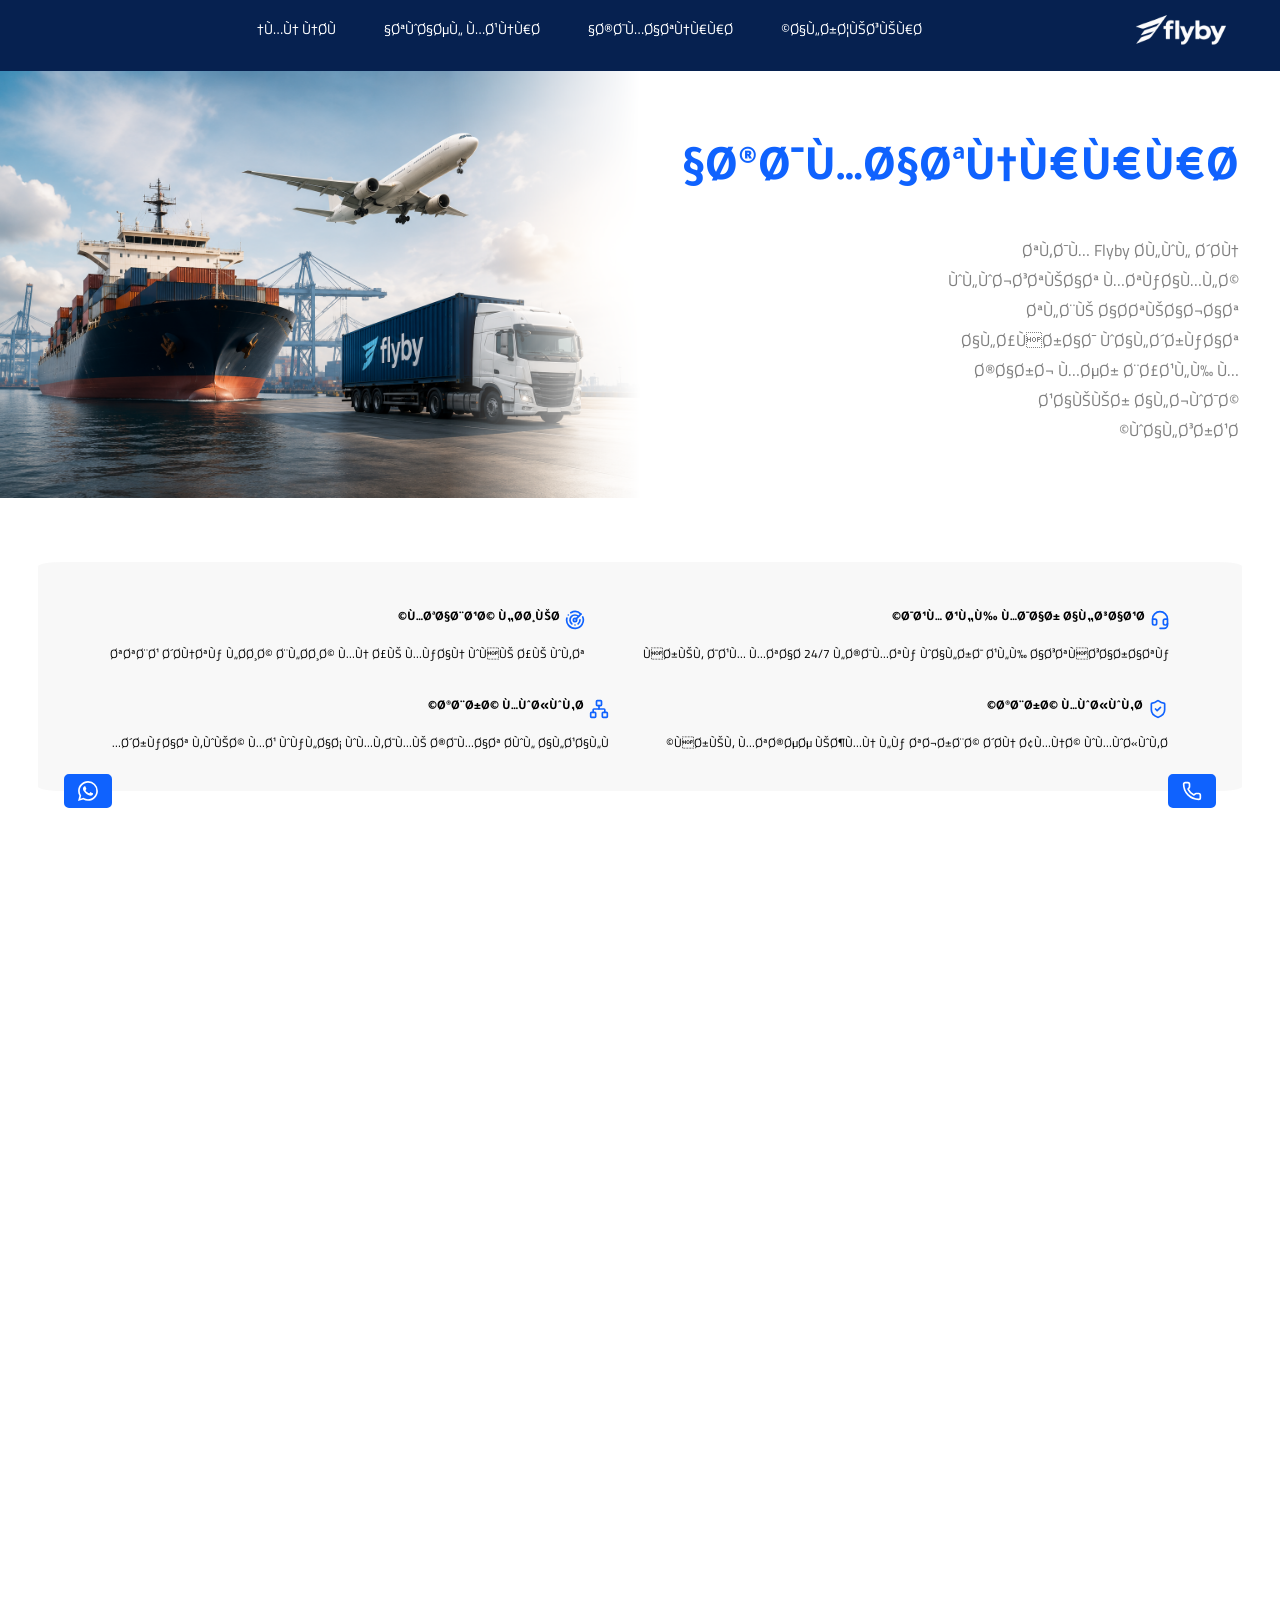
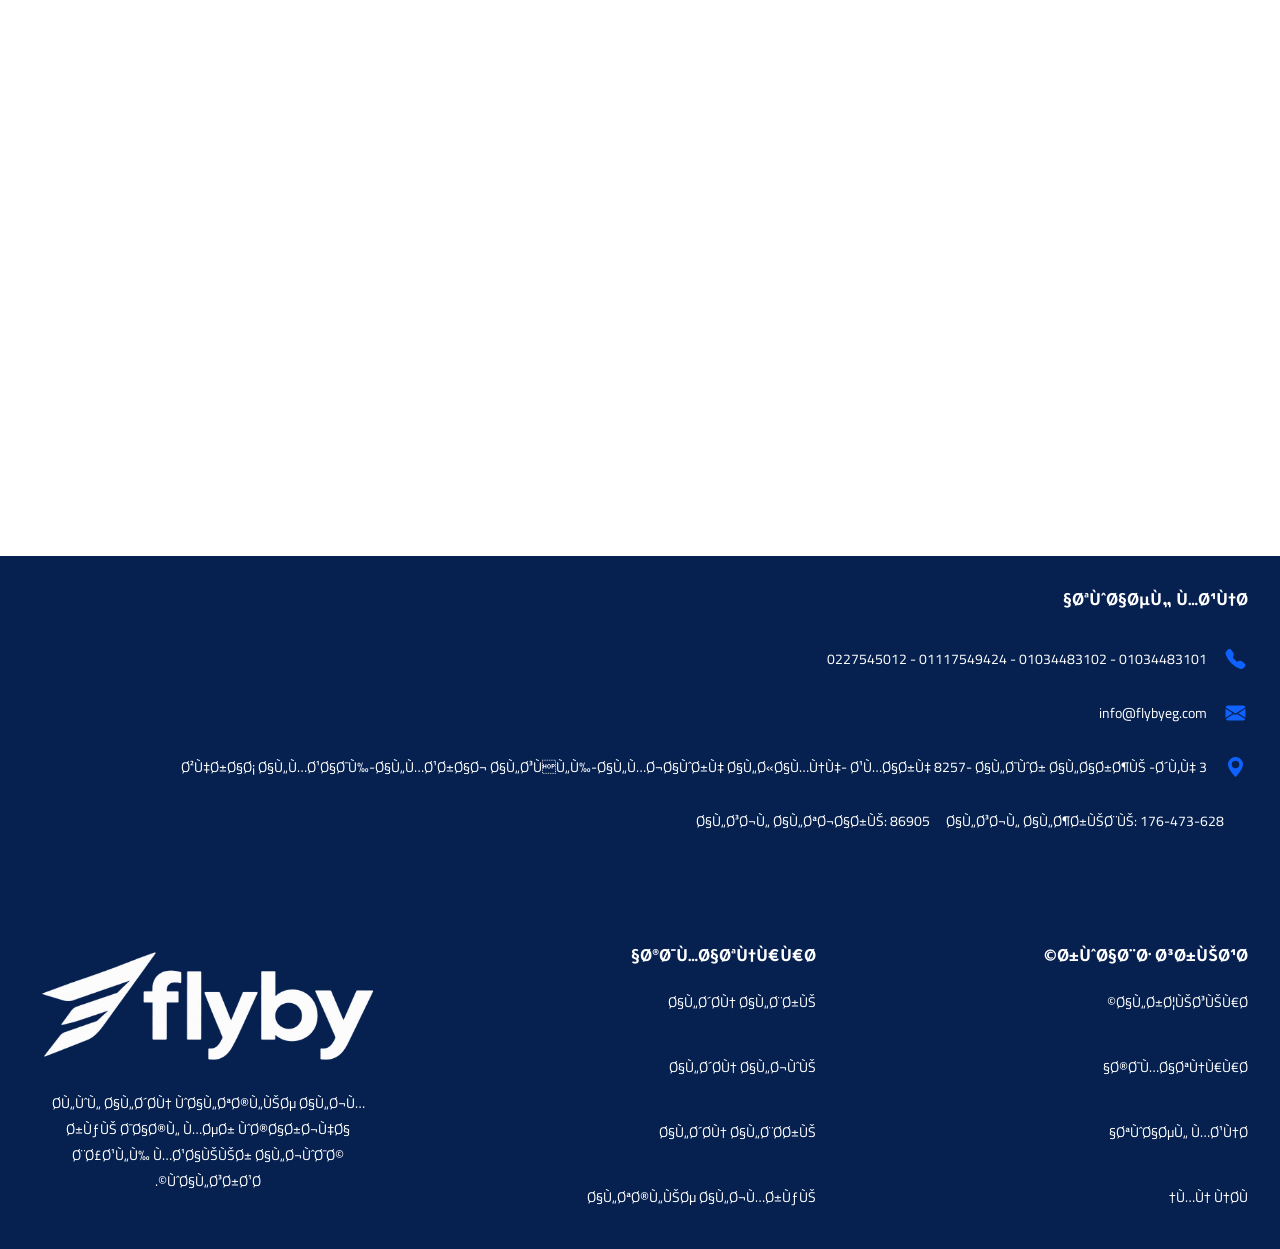
<file: خدماتنا/services.html>
<!DOCTYPE html>
<html lang="ar" dir="rtl">

</html>

<head>
    <meta charset="UTF-8 rtl">
    <meta name="viewport" content="width=device-width, initial-scale=1.0">
    <title>خدماتنا</title>
    <link rel="stylesheet" href="./assets/services.css">
</head>

<body>

    <nav class="navbar">

        <div class="logo">
            <img src="./assets/gallery/nav-footer/logo.png">
        </div>



        <ul class="nav-links" id="nav-menu">
            <li>
                <a href="../index.html">الرئيسيـة</a>
            </li>

            <li>
                <a href="../خدماتنا/services.html">خدماتنــا</a>
            </li>

            <li>
                <a href="../تواصل معنا/ContactUs.html">تواصل معنـا</a>
            </li>

            <li>
                <a href="../من نحن/who.html">من نحن</a>
            </li>
        </ul>

        <button class="hamburger" id="hamburger-btn" aria-label="Toggle Navigation">
            <span></span>
            <span></span>
            <span></span>
        </button>

    </nav>

    <a href="tel:+20 10 34483101" id="phone-icon" class="box"><button class="btn"><svg
                xmlns="http://www.w3.org/2000/svg" width="24" height="20" viewBox="0 0 24 24" fill="none"
                stroke="currentColor" stroke-width="2" stroke-linecap="round" stroke-linejoin="round"
                class="lucide lucide-phone preview-icon">
                <path
                    d="M13.832 16.568a1 1 0 0 0 1.213-.303l.355-.465A2 2 0 0 1 17 15h3a2 2 0 0 1 2 2v3a2 2 0 0 1-2 2A18 18 0 0 1 2 4a2 2 0 0 1 2-2h3a2 2 0 0 1 2 2v3a2 2 0 0 1-.8 1.6l-.468.351a1 1 0 0 0-.292 1.233 14 14 0 0 0 6.392 6.384" />
            </svg></button></a>

    <a href="https://wa.me/+201034483102" id="whatsapp-icon" class="box"><button class="btn"><svg
                xmlns="http://www.w3.org/2000/svg" width="24" height="20" fill="currentColor" class="bi bi-whatsapp"
                viewBox="0 0 16 16">
                <path
                    d="M13.601 2.326A7.85 7.85 0 0 0 7.994 0C3.627 0 .068 3.558.064 7.926c0 1.399.366 2.76 1.057 3.965L0 16l4.204-1.102a7.9 7.9 0 0 0 3.79.965h.004c4.368 0 7.926-3.558 7.93-7.93A7.9 7.9 0 0 0 13.6 2.326zM7.994 14.521a6.6 6.6 0 0 1-3.356-.92l-.24-.144-2.494.654.666-2.433-.156-.251a6.56 6.56 0 0 1-1.007-3.505c0-3.626 2.957-6.584 6.591-6.584a6.56 6.56 0 0 1 4.66 1.931 6.56 6.56 0 0 1 1.928 4.66c-.004 3.639-2.961 6.592-6.592 6.592m3.615-4.934c-.197-.099-1.17-.578-1.353-.646-.182-.065-.315-.099-.445.099-.133.197-.513.646-.627.775-.114.133-.232.148-.43.05-.197-.1-.836-.308-1.592-.985-.59-.525-.985-1.175-1.103-1.372-.114-.198-.011-.304.088-.403.087-.088.197-.232.296-.346.1-.114.133-.198.198-.33.065-.134.034-.248-.015-.347-.05-.099-.445-1.076-.612-1.47-.16-.389-.323-.335-.445-.34-.114-.007-.247-.007-.38-.007a.73.73 0 0 0-.529.247c-.182.198-.691.677-.691 1.654s.71 1.916.81 2.049c.098.133 1.394 2.132 3.383 2.992.47.205.84.326 1.129.418.475.152.904.129 1.246.08.38-.058 1.171-.48 1.338-.943.164-.464.164-.86.114-.943-.049-.084-.182-.133-.38-.232" />
            </svg></button></a>

    <main>

        <div class="text-container">
            <h1>خدماتنـــا</h1>
            <p>تقدم Flyby حلول شحن ولوجستيات متكاملة تلبي احتياجات الأفراد والشركات خارج مصر بأعلى معايير الجودة
                والسرعة</p>
        </div>

        <img src="./assets/gallery/hero.png" alt="">

    </main>

    <!-- -----------------------------------Top Features---------------------------------- -->

    <div class="top-features box">

        <div class="card">

            <div class="text-container">
                <h5>
                    <svg xmlns="http://www.w3.org/2000/svg" width="20" height="20" viewBox="0 0 24 24" fill="none"
                        stroke="#0F62FE" stroke-width="2" stroke-linecap="round" stroke-linejoin="round"
                        class="lucide lucide-headset preview-icon">
                        <path
                            d="M3 11h3a2 2 0 0 1 2 2v3a2 2 0 0 1-2 2H5a2 2 0 0 1-2-2v-5Zm0 0a9 9 0 1 1 18 0m0 0v5a2 2 0 0 1-2 2h-1a2 2 0 0 1-2-2v-3a2 2 0 0 1 2-2h3Z" />
                        <path d="M21 16v2a4 4 0 0 1-4 4h-5" />
                    </svg>
                    دعم على مدار الساعة
                </h5>
                <p>فريق دعم متاح 24/7 لخدمتك والرد على استفساراتك</p>
            </div>

        </div>

        <div class="card">

            <div class="text-container">
                <h5>
                    <svg xmlns="http://www.w3.org/2000/svg" width="20" height="20" viewBox="0 0 24 24" fill="none"
                        stroke="#0F62FE" stroke-width="2" stroke-linecap="round" stroke-linejoin="round"
                        class="lucide lucide-radar preview-icon">
                        <path d="M19.07 4.93A10 10 0 0 0 6.99 3.34" />
                        <path d="M4 6h.01" />
                        <path d="M2.29 9.62A10 10 0 1 0 21.31 8.35" />
                        <path d="M16.24 7.76A6 6 0 1 0 8.23 16.67" />
                        <path d="M12 18h.01" />
                        <path d="M17.99 11.66A6 6 0 0 1 15.77 16.67" />
                        <circle cx="12" cy="12" r="2" />
                        <path d="m13.41 10.59 5.66-5.66" />
                    </svg>
                    متابعة لحظية
                </h5>
                <p>تتبع شحنتك لحظة بلحظة من أي مكان وفي أي وقت</p>
            </div>

        </div>

        <div class="card">

            <div class="text-container">
                <h5>
                    <svg xmlns="http://www.w3.org/2000/svg" width="20" height="20" viewBox="0 0 24 24" fill="none"
                        stroke="#0F62FE" stroke-width="2" stroke-linecap="round" stroke-linejoin="round"
                        class="lucide lucide-shield-check preview-icon">
                        <path
                            d="M20 13c0 5-3.5 7.5-7.66 8.95a1 1 0 0 1-.67-.01C7.5 20.5 4 18 4 13V6a1 1 0 0 1 1-1c2 0 4.5-1.2 6.24-2.72a1.17 1.17 0 0 1 1.52 0C14.51 3.81 17 5 19 5a1 1 0 0 1 1 1z" />
                        <path d="m9 12 2 2 4-4" />
                    </svg>
                    خبرة موثوقة
                </h5>
                <p>فريق متخصص يضمن لك تجربة شحن آمنة وموثوقة</p>
            </div>

        </div>

        <div class="card">

            <div class="text-container">
                <h5>

                    <svg xmlns="http://www.w3.org/2000/svg" width="20" height="20" viewBox="0 0 24 24" fill="none"
                        stroke="#0F62FE" stroke-width="2" stroke-linecap="round" stroke-linejoin="round"
                        class="lucide lucide-network preview-icon">
                        <rect x="16" y="16" width="6" height="6" rx="1" />
                        <rect x="2" y="16" width="6" height="6" rx="1" />
                        <rect x="9" y="2" width="6" height="6" rx="1" />
                        <path d="M5 16v-3a1 1 0 0 1 1-1h12a1 1 0 0 1 1 1v3" />
                        <path d="M12 12V8" />
                    </svg>

                    خبرة موثوقة
                </h5>
                <p>شركات قوية مع وكلاء ومقدمي خدمات حول العالم</p>
            </div>

        </div>

    </div>

    <!-- -----------------------------------Our Services---------------------------------- -->

    <div class="second-div box">

        <h3 class="text-center mt-5">خدماتــنا الرئيسيـة</h3>

        <div class="card-container">

            <div class="card">
                <img src="./assets/gallery/Truck.jpg">

                <div class="text-container">

                    <div class="card-head">
                        <svg xmlns="http://www.w3.org/2000/svg" width="30" height="30" viewBox="0 0 24 24" fill="none"
                            stroke="#0F62FE" stroke-width="2" stroke-linecap="round" stroke-linejoin="round"
                            class="head-svg lucide lucide-truck preview-icon">
                            <path d="M14 18V6a2 2 0 0 0-2-2H4a2 2 0 0 0-2 2v11a1 1 0 0 0 1 1h2" />
                            <path d="M15 18H9" />
                            <path d="M19 18h2a1 1 0 0 0 1-1v-3.65a1 1 0 0 0-.22-.624l-3.48-4.35A1 1 0 0 0 17.52 8H14" />
                            <circle cx="17" cy="18" r="2" />
                            <circle cx="7" cy="18" r="2" />
                        </svg>

                        <h3>الشحن البري</h3>
                    </div>

                    <div class="p-container">
                        <p class="text-center">نقدم خدمات الشحن البري للدول المجاورة بأمان وسرعة</p>

                        <div class="check-list">
                            <ul>
                                <li>

                                    <svg xmlns="http://www.w3.org/2000/svg" width="15" height="15" viewBox="0 0 24 24"
                                        fill="none" stroke="#0F62FE" stroke-width="2" stroke-linecap="round"
                                        stroke-linejoin="round" class="lucide lucide-circle-check preview-icon">
                                        <circle cx="12" cy="12" r="10" />
                                        <path d="m16 9-5.5 5.5L8 12" />
                                    </svg>

                                    <p>نقل خارجي</p>

                                </li>

                                <li>

                                    <svg xmlns="http://www.w3.org/2000/svg" width="15" height="15" viewBox="0 0 24 24"
                                        fill="none" stroke="#0F62FE" stroke-width="2" stroke-linecap="round"
                                        stroke-linejoin="round" class="lucide lucide-circle-check preview-icon">
                                        <circle cx="12" cy="12" r="10" />
                                        <path d="m16 9-5.5 5.5L8 12" />
                                    </svg>

                                    <p>شاحنات مجهزة وآمنة</p>

                                </li>

                                <li>

                                    <svg xmlns="http://www.w3.org/2000/svg" width="15" height="15" viewBox="0 0 24 24"
                                        fill="none" stroke="#0F62FE" stroke-width="2" stroke-linecap="round"
                                        stroke-linejoin="round" class="lucide lucide-circle-check preview-icon">
                                        <circle cx="12" cy="12" r="10" />
                                        <path d="m16 9-5.5 5.5L8 12" />
                                    </svg>

                                    <p>تسليم من الباب إلى الباب</p>

                                </li>

                                <li>

                                    <svg xmlns="http://www.w3.org/2000/svg" width="15" height="15" viewBox="0 0 24 24"
                                        fill="none" stroke="#0F62FE" stroke-width="2" stroke-linecap="round"
                                        stroke-linejoin="round" class="lucide lucide-circle-check preview-icon">
                                        <circle cx="12" cy="12" r="10" />
                                        <path d="m16 9-5.5 5.5L8 12" />
                                    </svg>

                                    <p>خدمة تغطية شاملة</p>

                                </li>
                            </ul>
                        </div>
                    </div>
                </div>

            </div>

            <div class="card">
                <img src="./assets/gallery/sea_freight.jpg">

                <div class="text-container">

                    <div class="card-head text-center">

                        <svg xmlns="http://www.w3.org/2000/svg" width="30" height="30" viewBox="0 0 24 24" fill="none"
                            stroke="#0F62FE" stroke-width="2" stroke-linecap="round" stroke-linejoin="round"
                            class="head-svg lucide lucide-ship preview-icon">
                            <path d="M12 2v2" />
                            <path d="M12 9.189V13" />
                            <path d="M19 12V6a2 2 0 00-2-2H7a2 2 0 00-2 2v6" />
                            <path
                                d="M19.38 19A11.6 11.6 0 0021 13l-8.188-3.639a2 2 0 00-1.624 0L3 13.001a11.6 11.6 0 002.81 7.76" />
                            <path
                                d="M2 20c.6.5 1.2 1 2.5 1 2.5 0 2.5-2 5-2 1.3 0 1.9.5 2.5 1s1.2 1 2.5 1c2.5 0 2.5-2 5-2 1.3 0 1.9.5 2.5 1" />
                        </svg>

                        <h3>الشحن البحري</h3>
                    </div>

                    <div class="p-container">
                        <p class="text-center">حلول شحن بحري موثوقة لجميع أنواع البضائع والحاويات بكفاءة عالية</p>

                        <div class="check-list">
                            <ul>
                                <li>
                                    <svg xmlns="http://www.w3.org/2000/svg" width="15" height="15" viewBox="0 0 24 24"
                                        fill="none" stroke="#0F62FE" stroke-width="2" stroke-linecap="round"
                                        stroke-linejoin="round" class="lucide lucide-circle-check preview-icon">
                                        <circle cx="12" cy="12" r="10" />
                                        <path d="m16 9-5.5 5.5L8 12" />
                                    </svg>

                                    <p>شحن FCL و LCL</p>

                                </li>

                                <li>

                                    <svg xmlns="http://www.w3.org/2000/svg" width="15" height="15" viewBox="0 0 24 24"
                                        fill="none" stroke="#0F62FE" stroke-width="2" stroke-linecap="round"
                                        stroke-linejoin="round" class="lucide lucide-circle-check preview-icon">
                                        <circle cx="12" cy="12" r="10" />
                                        <path d="m16 9-5.5 5.5L8 12" />
                                    </svg>

                                    <p>أسعار تنافسية</p>

                                </li>

                                <li>

                                    <svg xmlns="http://www.w3.org/2000/svg" width="15" height="15" viewBox="0 0 24 24"
                                        fill="none" stroke="#0F62FE" stroke-width="2" stroke-linecap="round"
                                        stroke-linejoin="round" class="lucide lucide-circle-check preview-icon">
                                        <circle cx="12" cy="12" r="10" />
                                        <path d="m16 9-5.5 5.5L8 12" />
                                    </svg>

                                    <p>جدول رحلات منتظم</p>

                                </li>

                                <li>

                                    <svg xmlns="http://www.w3.org/2000/svg" width="15" height="15" viewBox="0 0 24 24"
                                        fill="none" stroke="#0F62FE" stroke-width="2" stroke-linecap="round"
                                        stroke-linejoin="round" class="lucide lucide-circle-check preview-icon">
                                        <circle cx="12" cy="12" r="10" />
                                        <path d="m16 9-5.5 5.5L8 12" />
                                    </svg>

                                    <p>تغطية لأهم الموانئ العالمية</p>

                                </li>
                            </ul>
                        </div>
                    </div>

                </div>

            </div>

            <div class="card">
                <img src="./assets/gallery/plane.jpg">

                <div class="text-container">

                    <div class="card-head text-center">
                        <svg xmlns="http://www.w3.org/2000/svg" width="30" height="30" viewBox="0 0 24 24" fill="none"
                            stroke="#0F62FE" stroke-width="2" stroke-linecap="round" stroke-linejoin="round"
                            class="text-center head-svg lucide lucide-plane preview-icon">
                            <path
                                d="M17.8 19.2 16 11l3.5-3.5C21 6 21.5 4 21 3c-1-.5-3 0-4.5 1.5L13 8 4.8 6.2c-.5-.1-.9.1-1.1.5l-.3.5c-.2.5-.1 1 .3 1.3L9 12l-2 3H4l-1 1 3 2 2 3 1-1v-3l3-2 3.5 5.3c.3.4.8.5 1.3.3l.5-.2c.4-.3.6-.7.5-1.2z" />
                        </svg>

                        <h3 class="text-center">الشحن الجوي</h3>
                    </div>


                    <div class="p-container">
                        <p class="text-center">حلول شحن جوي سريعة وموثوقة لجميع أنحاء العالم</p>

                        <div class="check-list">
                            <ul>
                                <li>

                                    <svg xmlns="http://www.w3.org/2000/svg" width="15" height="15" viewBox="0 0 24 24"
                                        fill="none" stroke="#0F62FE" stroke-width="2" stroke-linecap="round"
                                        stroke-linejoin="round" class="lucide lucide-circle-check preview-icon">
                                        <circle cx="12" cy="12" r="10" />
                                        <path d="m16 9-5.5 5.5L8 12" />
                                    </svg>

                                    <p>شحن سريع وآمن</p>

                                </li>

                                <li>

                                    <svg xmlns="http://www.w3.org/2000/svg" width="15" height="15" viewBox="0 0 24 24"
                                        fill="none" stroke="#0F62FE" stroke-width="2" stroke-linecap="round"
                                        stroke-linejoin="round" class="lucide lucide-circle-check preview-icon">
                                        <circle cx="12" cy="12" r="10" />
                                        <path d="m16 9-5.5 5.5L8 12" />
                                    </svg>

                                    <p>تغطية عالمية واسعة</p>

                                </li>

                                <li>

                                    <svg xmlns="http://www.w3.org/2000/svg" width="15" height="15" viewBox="0 0 24 24"
                                        fill="none" stroke="#0F62FE" stroke-width="2" stroke-linecap="round"
                                        stroke-linejoin="round" class="lucide lucide-circle-check preview-icon">
                                        <circle cx="12" cy="12" r="10" />
                                        <path d="m16 9-5.5 5.5L8 12" />
                                    </svg>

                                    <p>خدمات من المطار إلى المطار</p>

                                </li>

                                <li>

                                    <svg xmlns="http://www.w3.org/2000/svg" width="15" height="15" viewBox="0 0 24 24"
                                        fill="none" stroke="#0F62FE" stroke-width="2" stroke-linecap="round"
                                        stroke-linejoin="round" class="lucide lucide-circle-check preview-icon">
                                        <circle cx="12" cy="12" r="10" />
                                        <path d="m16 9-5.5 5.5L8 12" />
                                    </svg>

                                    <p>تعامل مع جميع أنواع البضائع</p>

                                </li>
                            </ul>
                        </div>
                    </div>

                </div>

            </div>

            <div class="card">
                <img src="./assets/gallery/Paper.jpg">
                <div class="text-container">

                    <div class="card-head text-center">
                        <svg xmlns="http://www.w3.org/2000/svg" width="30" height="30" viewBox="0 0 24 24" fill="none"
                            stroke="#0F62FE" stroke-width="2" stroke-linecap="round" stroke-linejoin="round"
                            class="head-svg lucide lucide-stamp preview-icon">
                            <path d="M14 13V8.5C14 7 15 7 15 5a3 3 0 0 0-6 0c0 2 1 2 1 3.5V13" />
                            <path
                                d="M20 15.5a2.5 2.5 0 0 0-2.5-2.5h-11A2.5 2.5 0 0 0 4 15.5V17a1 1 0 0 0 1 1h14a1 1 0 0 0 1-1z" />
                            <path d="M5 22h14" />
                        </svg>
                        <h3>التخليص الجمركي</h3>
                    </div>

                    <div class="p-container">
                        <p class="text-center">تخليص جمركي سريع ودقيق مع إنهاء كافة الإجراءات الجمركية</p>

                        <div class="check-list">
                            <ul>
                                <li>

                                    <svg xmlns="http://www.w3.org/2000/svg" width="15" height="15" viewBox="0 0 24 24"
                                        fill="none" stroke="#0F62FE" stroke-width="2" stroke-linecap="round"
                                        stroke-linejoin="round" class="lucide lucide-circle-check preview-icon">
                                        <circle cx="12" cy="12" r="10" />
                                        <path d="m16 9-5.5 5.5L8 12" />
                                    </svg>

                                    <p>خبراء في الإجراءات الجمركية</p>

                                </li>

                                <li>

                                    <svg xmlns="http://www.w3.org/2000/svg" width="15" height="15" viewBox="0 0 24 24"
                                        fill="none" stroke="#0F62FE" stroke-width="2" stroke-linecap="round"
                                        stroke-linejoin="round" class="lucide lucide-circle-check preview-icon">
                                        <circle cx="12" cy="12" r="10" />
                                        <path d="m16 9-5.5 5.5L8 12" />
                                    </svg>

                                    <p>توفير الوقت والجهد</p>

                                </li>

                                <li>

                                    <svg xmlns="http://www.w3.org/2000/svg" width="15" height="15" viewBox="0 0 24 24"
                                        fill="none" stroke="#0F62FE" stroke-width="2" stroke-linecap="round"
                                        stroke-linejoin="round" class="lucide lucide-circle-check preview-icon">
                                        <circle cx="12" cy="12" r="10" />
                                        <path d="m16 9-5.5 5.5L8 12" />
                                    </svg>

                                    <p>إنهاء جميع المستندات</p>

                                </li>

                                <li>

                                    <svg xmlns="http://www.w3.org/2000/svg" width="15" height="15" viewBox="0 0 24 24"
                                        fill="none" stroke="#0F62FE" stroke-width="2" stroke-linecap="round"
                                        stroke-linejoin="round" class="lucide lucide-circle-check preview-icon">
                                        <circle cx="12" cy="12" r="10" />
                                        <path d="m16 9-5.5 5.5L8 12" />
                                    </svg>

                                    <p>متابعة حتى الإفراج</p>

                                </li>
                            </ul>
                        </div>
                    </div>

                </div>


            </div>

        </div>

    </div>

    <!-- -----------------------------------Additional Services---------------------------------- -->

    <div class="additional-services box">

        <div class="card">

            <svg xmlns="http://www.w3.org/2000/svg" width="24" height="24" viewBox="0 0 24 24" fill="none"
                stroke="#0F62FE" stroke-width="2" stroke-linecap="round" stroke-linejoin="round"
                class="lucide lucide-door-open preview-icon">
                <path d="M10 21H2" />
                <path d="M10 3H7a2 2 0 00-2 2v16" />
                <path d="M14 12h.01" />
                <path d="M19 21V5a2 2 0 00-1.675-1.974l-6.163-1.013A1 1 0 0010 3v18a1 1 0 001.124.992z" />
                <path d="M22 21h-3" />
            </svg>

            <h5>التوصيل للباب</h5>
            <p>خدمة توصيل من الباب إلى الباب في جميع أنحاء العالم</p>
        </div>

        <div class="card">

            <svg xmlns="http://www.w3.org/2000/svg" width="24" height="24" viewBox="0 0 24 24" fill="none"
                stroke="#0F62FE" stroke-width="2" stroke-linecap="round" stroke-linejoin="round"
                class="lucide lucide-settings preview-icon">
                <path
                    d="M9.671 4.136a2.34 2.34 0 0 1 4.659 0 2.34 2.34 0 0 0 3.319 1.915 2.34 2.34 0 0 1 2.33 4.033 2.34 2.34 0 0 0 0 3.831 2.34 2.34 0 0 1-2.33 4.033 2.34 2.34 0 0 0-3.319 1.915 2.34 2.34 0 0 1-4.659 0 2.34 2.34 0 0 0-3.32-1.915 2.34 2.34 0 0 1-2.33-4.033 2.34 2.34 0 0 0 0-3.831A2.34 2.34 0 0 1 6.35 6.051a2.34 2.34 0 0 0 3.319-1.915" />
                <circle cx="12" cy="12" r="3" />
            </svg>

            <h5>خدمات المشاريع</h5>
            <p>حلول لوجستية متكاملة للمشاريع الكبيرة والعمليات الخاصة</p>
        </div>

        <div class="card">

            <svg xmlns="http://www.w3.org/2000/svg" width="24" height="24" viewBox="0 0 24 24" fill="none"
                stroke="#0F62FE" stroke-width="2" stroke-linecap="round" stroke-linejoin="round"
                class="lucide lucide-shield-check preview-icon">
                <path
                    d="M20 13c0 5-3.5 7.5-7.66 8.95a1 1 0 0 1-.67-.01C7.5 20.5 4 18 4 13V6a1 1 0 0 1 1-1c2 0 4.5-1.2 6.24-2.72a1.17 1.17 0 0 1 1.52 0C14.51 3.81 17 5 19 5a1 1 0 0 1 1 1z" />
                <path d="m9 12 2 2 4-4" />
            </svg>

            <h5>التأمين على الشحنات</h5>
            <p>تأمين شامل لحماية بضائعك ضد المخاطر أثناء النقل</p>
        </div>

        <div class="card">

            <svg xmlns="http://www.w3.org/2000/svg" width="24" height="24" viewBox="0 0 24 24" fill="none"
                stroke="#0F62FE" stroke-width="2" stroke-linecap="round" stroke-linejoin="round"
                class="lucide lucide-box preview-icon">
                <path
                    d="M21 8a2 2 0 0 0-1-1.73l-7-4a2 2 0 0 0-2 0l-7 4A2 2 0 0 0 3 8v8a2 2 0 0 0 1 1.73l7 4a2 2 0 0 0 2 0l7-4A2 2 0 0 0 21 16Z" />
                <path d="m3.3 7 8.7 5 8.7-5" />
                <path d="M12 22V12" />
            </svg>

            <h5>التخزين والمستودعات</h5>
            <p>مستودعات آمنة وحديثة بأنظمة إدارة متطورة</p>
        </div>

        <div class="card">
            <svg xmlns="http://www.w3.org/2000/svg" width="24" height="24" viewBox="0 0 24 24" fill="none"
                stroke="#0F62FE" stroke-width="2" stroke-linecap="round" stroke-linejoin="round"
                class="lucide lucide-package preview-icon">
                <path
                    d="M11 21.73a2 2 0 0 0 2 0l7-4A2 2 0 0 0 21 16V8a2 2 0 0 0-1-1.73l-7-4a2 2 0 0 0-2 0l-7 4A2 2 0 0 0 3 8v8a2 2 0 0 0 1 1.73z" />
                <path d="M12 22V12" />
                <polyline points="3.29 7 12 12 20.71 7" />
                <path d="m7.5 4.27 9 5.15" />
            </svg>

            <h5>التغليف والتعبئة</h5>
            <p>تغليف احترافي يحمي بضائعك وفقاً لأعلى المعايير</p>
        </div>

    </div>

    <footer>
        <div class="first-group">

            <h3>تواصل معنا</h3>

            <div class="link">
                <svg xmlns="http://www.w3.org/2000/svg" width="25" height="20" fill="#0F62FE"
                    class="bi bi-telephone-fill" viewBox="0 0 16 16">
                    <path fill-rule="evenodd"
                        d="M1.885.511a1.745 1.745 0 0 1 2.61.163L6.29 2.98c.329.423.445.974.315 1.494l-.547 2.19a.68.68 0 0 0 .178.643l2.457 2.457a.68.68 0 0 0 .644.178l2.189-.547a1.75 1.75 0 0 1 1.494.315l2.306 1.794c.829.645.905 1.87.163 2.611l-1.034 1.034c-.74.74-1.846 1.065-2.877.702a18.6 18.6 0 0 1-7.01-4.42 18.6 18.6 0 0 1-4.42-7.009c-.362-1.03-.037-2.137.703-2.877z" />
                </svg>
                <p><a href="tel:+201034483101">01034483101</a> - <a href="tel:+201034483102">01034483102</a> - <a
                        href="tel:+201117549424">01117549424</a> - <a href="tel:0227545012">0227545012</a> </p>
            </div>

            <div class="link">

                <svg xmlns="http://www.w3.org/2000/svg" width="25" height="20" fill="#0F62FE"
                    class="bi bi-envelope-fill" viewBox="0 0 16 16">
                    <path
                        d="M.05 3.555A2 2 0 0 1 2 2h12a2 2 0 0 1 1.95 1.555L8 8.414zM0 4.697v7.104l5.803-3.558zM6.761 8.83l-6.57 4.027A2 2 0 0 0 2 14h12a2 2 0 0 0 1.808-1.144l-6.57-4.027L8 9.586zm3.436-.586L16 11.801V4.697z" />
                </svg>

                <p><a href="mailto:info@flybyeg.com">info@flybyeg.com</a></p>

            </div>

            <div class="link">

                <svg xmlns="http://www.w3.org/2000/svg" width="25" height="20" fill="#0F62FE" class="bi bi-geo-alt-fill"
                    viewBox="0 0 16 16">
                    <path d="M8 16s6-5.686 6-10A6 6 0 0 0 2 6c0 4.314 6 10 6 10m0-7a3 3 0 1 1 0-6 3 3 0 0 1 0 6" />
                </svg>

                <p><a href="https://maps.app.goo.gl/1MuejqLenzREb5rr9">زهراء المعادى-المعراج السفلى-المجاوره الثامنه-
                        عماره 8257- الدور الارضي -شقه 3</a></p>

            </div>

            <div class="link" style="margin-right: 2%;">

                <p>السجل الضريبي: 176-473-628 </p>
                <p>السجل التجاري: 86905</p>

            </div>
        </div>

        <div class="second-group">

            <h3>روابط سريعة</h3>

            <ul class="links">
                <li>
                    <a href="../index.html">الرئيسيـة</a>
                </li>

                <li>
                    <a href="../خدماتنا/services.html">خدماتنــا</a>
                </li>

                <li>
                    <a href="../تواصل معنا/ContactUs.html">تواصل معنا</a>
                </li>

                <li>
                    <a href="../من نحن/who.html">من نحن</a>
                </li>
            </ul>

        </div>

        <div class="third-group">
            <h3>خدماتنــا</h3>
            <ul class="links">
                <li>الشحن البري</li>
                <li>الشحن الجوي</li>
                <li>الشحن البحري</li>
                <li>التخليص الجمركي</li>
            </ul>
        </div>

        <div class="fourth-group">
            <img src="./assets/gallery/nav-footer/logo.png">
            <p>حلول الشحن والتخليص الجمركي داخل مصر وخارجها بأعلى معايير الجودة والسرعة.</p>
        </div>
    </footer>

    <script src="./assets/services.js"></script>
</body>
</file>
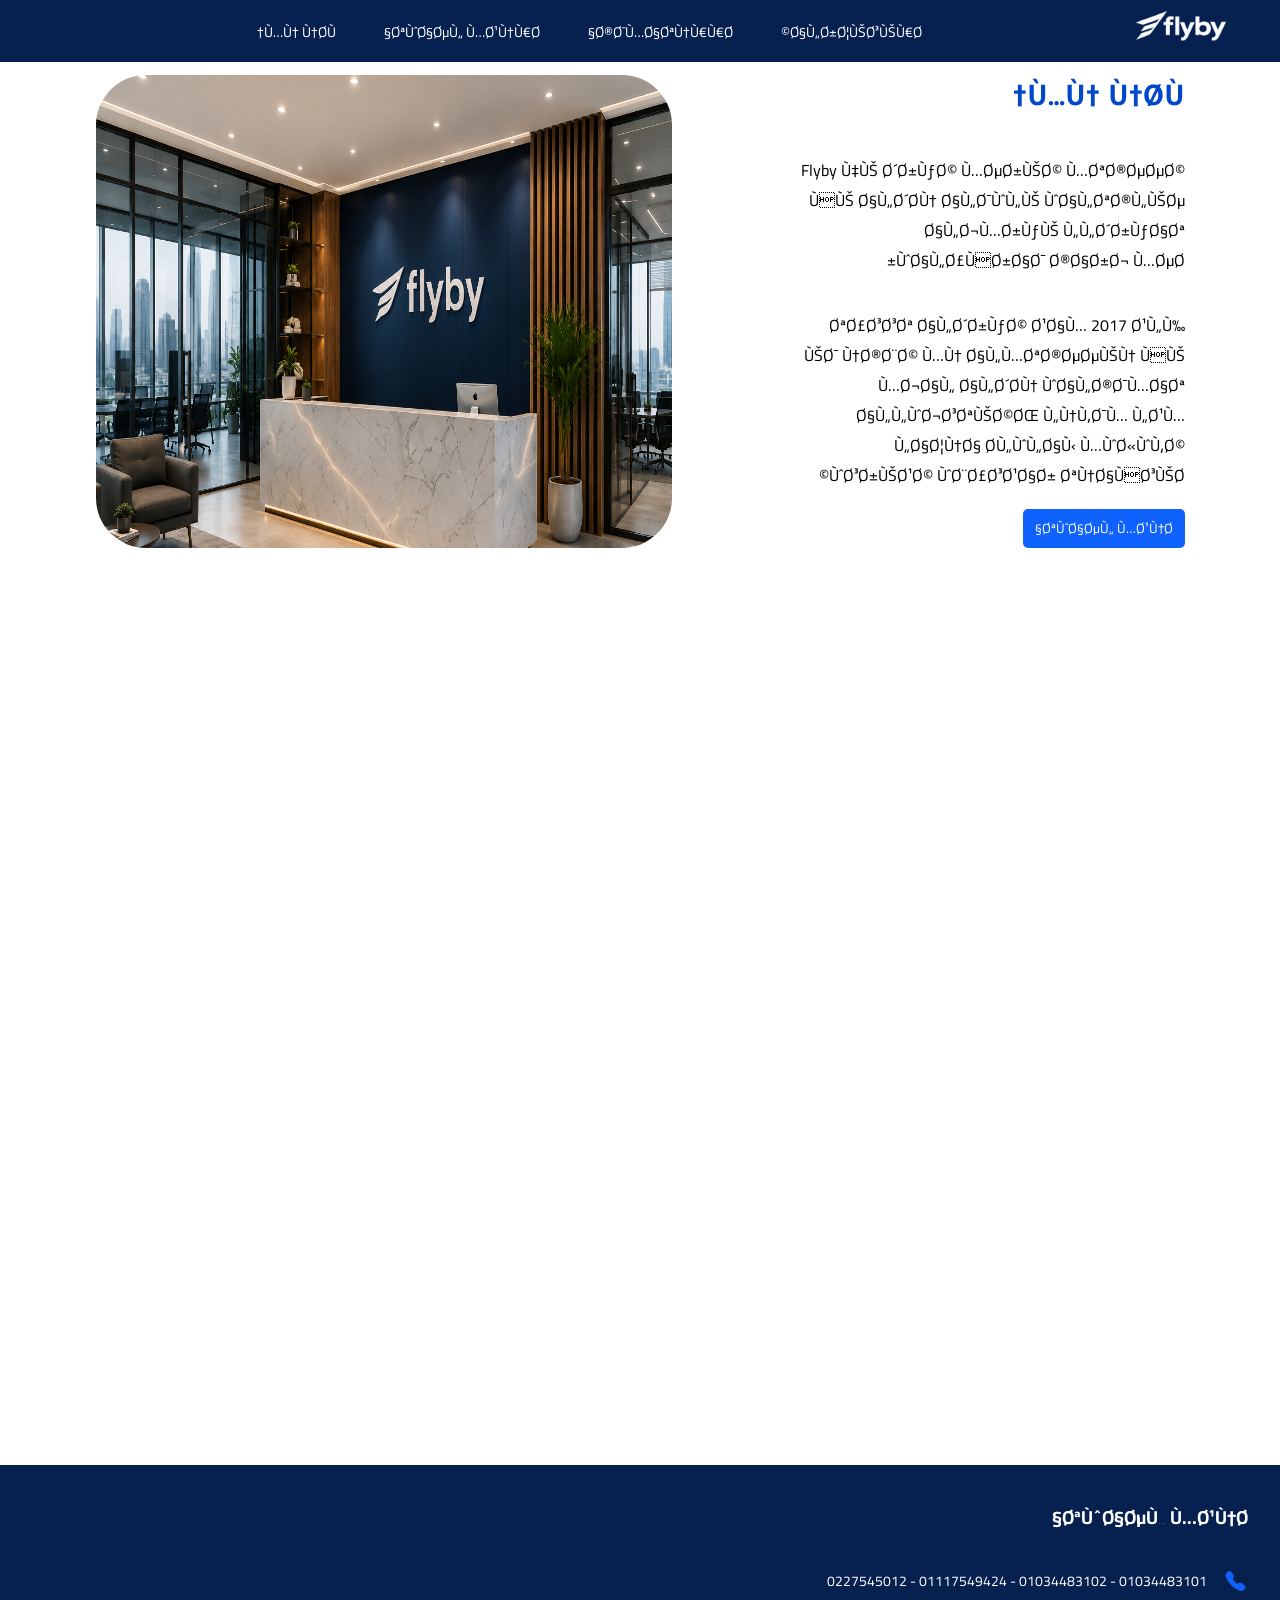
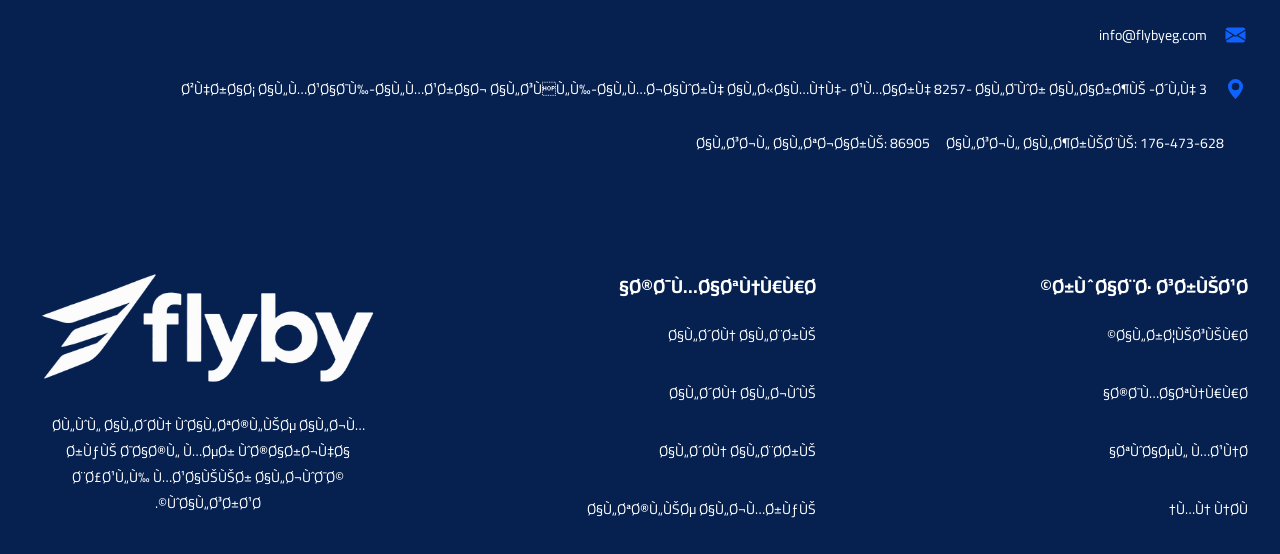
<file: من نحن/who.html>
<!DOCTYPE html>
<html lang="ar" dir="rtl">

</html>

<head>
    <meta charset="UTF-8 rtl">
    <meta name="viewport" content="width=device-width, initial-scale=1.0">
    <title>من نحن</title>
    <link rel="stylesheet" href="./assets/who.css">
</head>

<body>

    <nav class="navbar">

        <div class="logo">
            <img src="./assets/gallery/nav-footer/logo.png">
        </div>



        <ul class="nav-links" id="nav-menu">
            <li>
                <a href="../index.html">الرئيسيـة</a>
            </li>

            <li>
                <a href="../خدماتنا/services.html">خدماتنــا</a>
            </li>

            <li>
                <a href="../تواصل معنا/ContactUs.html">تواصل معنـا</a>
            </li>

            <li>
                <a href="../من نحن/who.html">من نحن</a>
            </li>
        </ul>

        <button class="hamburger" id="hamburger-btn" aria-label="Toggle Navigation">
            <span></span>
            <span></span>
            <span></span>
        </button>

    </nav>

    <a href="tel:+20 10 34483101" id="phone-icon" class="box"><button class="btn"><svg
                xmlns="http://www.w3.org/2000/svg" width="24" height="20" viewBox="0 0 24 24" fill="none"
                stroke="currentColor" stroke-width="2" stroke-linecap="round" stroke-linejoin="round"
                class="lucide lucide-phone preview-icon">
                <path
                    d="M13.832 16.568a1 1 0 0 0 1.213-.303l.355-.465A2 2 0 0 1 17 15h3a2 2 0 0 1 2 2v3a2 2 0 0 1-2 2A18 18 0 0 1 2 4a2 2 0 0 1 2-2h3a2 2 0 0 1 2 2v3a2 2 0 0 1-.8 1.6l-.468.351a1 1 0 0 0-.292 1.233 14 14 0 0 0 6.392 6.384" />
            </svg></button></a>

    <a href="https://wa.me/+201034483102" id="whatsapp-icon" class="box"><button class="btn"><svg
                xmlns="http://www.w3.org/2000/svg" width="24" height="20" fill="currentColor" class="bi bi-whatsapp"
                viewBox="0 0 16 16">
                <path
                    d="M13.601 2.326A7.85 7.85 0 0 0 7.994 0C3.627 0 .068 3.558.064 7.926c0 1.399.366 2.76 1.057 3.965L0 16l4.204-1.102a7.9 7.9 0 0 0 3.79.965h.004c4.368 0 7.926-3.558 7.93-7.93A7.9 7.9 0 0 0 13.6 2.326zM7.994 14.521a6.6 6.6 0 0 1-3.356-.92l-.24-.144-2.494.654.666-2.433-.156-.251a6.56 6.56 0 0 1-1.007-3.505c0-3.626 2.957-6.584 6.591-6.584a6.56 6.56 0 0 1 4.66 1.931 6.56 6.56 0 0 1 1.928 4.66c-.004 3.639-2.961 6.592-6.592 6.592m3.615-4.934c-.197-.099-1.17-.578-1.353-.646-.182-.065-.315-.099-.445.099-.133.197-.513.646-.627.775-.114.133-.232.148-.43.05-.197-.1-.836-.308-1.592-.985-.59-.525-.985-1.175-1.103-1.372-.114-.198-.011-.304.088-.403.087-.088.197-.232.296-.346.1-.114.133-.198.198-.33.065-.134.034-.248-.015-.347-.05-.099-.445-1.076-.612-1.47-.16-.389-.323-.335-.445-.34-.114-.007-.247-.007-.38-.007a.73.73 0 0 0-.529.247c-.182.198-.691.677-.691 1.654s.71 1.916.81 2.049c.098.133 1.394 2.132 3.383 2.992.47.205.84.326 1.129.418.475.152.904.129 1.246.08.38-.058 1.171-.48 1.338-.943.164-.464.164-.86.114-.943-.049-.084-.182-.133-.38-.232" />
            </svg></button></a>

    <main>


        <div class="text-container">

            <h1>من نحن</h1>

            <p>Flyby هي شركة مصرية متخصصة في الشحن الدولي والتخليص الجمركي للشركات والأفراد خارج مصر</p>
            <p>تأسست الشركة عام 2017 على يد نخبة من المتخصصين في مجال الشحن والخدمات اللوجستية، لنقدم لعملائنا حلولاً
                موثوقة وسريعة وبأسعار تنافسية</p>

            <a href="../تواصل معنا/ContactUs.html"><button class="btn btn-primary">تواصل معنا</button></a>

        </div>


        <img src="./assets/gallery/office.png" alt="office">

    </main>

    <div class="second-section text-center box">
        <div class="card">

            <svg xmlns="http://www.w3.org/2000/svg" width="25" height="25" viewBox="0 0 24 24" fill="none"
                stroke="#0F62FE" stroke-width="2" stroke-linecap="round" stroke-linejoin="round"
                class="text-center lucide lucide-flag preview-icon">
                <path
                    d="M4 22V4a1 1 0 0 1 .4-.8A6 6 0 0 1 8 2c3 0 5 2 7.333 2q2 0 3.067-.8A1 1 0 0 1 20 4v10a1 1 0 0 1-.4.8A6 6 0 0 1 16 16c-3 0-5-2-8-2a6 6 0 0 0-4 1.528" />
            </svg>

            <h5>أهدافنــا</h5>
            <p>أن نكون الخيار الأول في مجال الشحن والتخليص الجمركي</p>

        </div>

        <div class="card">

            <svg xmlns="http://www.w3.org/2000/svg" width="25" height="25" viewBox="0 0 24 24" fill="none"
                stroke="#0F62FE" stroke-width="2" stroke-linecap="round" stroke-linejoin="round"
                class="lucide lucide-target preview-icon">
                <circle cx="12" cy="12" r="10" />
                <circle cx="12" cy="12" r="6" />
                <circle cx="12" cy="12" r="2" />
            </svg>

            <h5>رسالتنــا</h5>
            <p>تقديم خدمات لوجستية متكاملة بـ السرعة - الأمان - الجودة والتفوق</p>

        </div>

        <div class="card">

            <svg xmlns="http://www.w3.org/2000/svg" width="25" height="25" viewBox="0 0 24 24" fill="none"
                stroke="#0F62FE" stroke-width="2" stroke-linecap="round" stroke-linejoin="round"
                class="lucide lucide-gem preview-icon">
                <path d="M10.5 3 8 9l4 13 4-13-2.5-6" />
                <path
                    d="M17 3a2 2 0 0 1 1.6.8l3 4a2 2 0 0 1 .013 2.382l-7.99 10.986a2 2 0 0 1-3.247 0l-7.99-10.986A2 2 0 0 1 2.4 7.8l2.998-3.997A2 2 0 0 1 7 3z" />
                <path d="M2 9h20" />
            </svg>

            <h5>قيمنــا</h5>
            <p>المصداقية - الالتزام - الاحترافية بأعلى معايير الجودة والسرعة لتحقيق رضا عملائنا</p>

        </div>

        <div class="card">

            <svg xmlns="http://www.w3.org/2000/svg" width="25" height="25" viewBox="0 0 24 24" fill="none"
                stroke="#0F62FE" stroke-width="2" stroke-linecap="round" stroke-linejoin="round"
                class="lucide lucide-eye preview-icon">
                <path
                    d="M2.062 12.348a1 1 0 0 1 0-.696 10.75 10.75 0 0 1 19.876 0 1 1 0 0 1 0 .696 10.75 10.75 0 0 1-19.876 0" />
                <circle cx="12" cy="12" r="3" />
            </svg>

            <h5>رؤيتنــا</h5>
            <p>أن نكون الخيار الأول في مجال الشحن والتخليص الجمركي</p>

        </div>

    </div>

    <div class="third-section box">
        <h3>لماذا تختار شركتنا؟</h3>

        <div class="lower-section">
            <div class="left-section">

                <div class="card">

                    <svg xmlns="http://www.w3.org/2000/svg" width="24" height="24" viewBox="0 0 24 24" fill="none"
                        stroke="#0F62FE" stroke-width="2" stroke-linecap="round" stroke-linejoin="round"
                        class="lucide lucide-circle-star preview-icon">
                        <circle cx="12" cy="12" r="10" />
                        <path
                            d="M11.051 7.616a1 1 0 0 1 1.909.024l.737 1.452a1 1 0 0 0 .737.535l1.634.256a1 1 0 0 1 .588 1.806l-1.172 1.168a1 1 0 0 0-.282.866l.259 1.613a1 1 0 0 1-1.541 1.134l-1.465-.75a1 1 0 0 0-.912 0l-1.465.75a1 1 0 0 1-1.539-1.133l.258-1.613a1 1 0 0 0-.282-.867l-1.156-1.152a1 1 0 0 1 .572-1.822l1.633-.256a1 1 0 0 0 .737-.535z" />
                    </svg>


                    <div class="card-right-section">
                        <h5>خبرة واسعة</h5>
                        <p>أكثر من 10 سنوات في مجال الشحن</p>
                    </div>

                </div>

                <div class="card">

                    <svg xmlns="http://www.w3.org/2000/svg" width="24" height="24" viewBox="0 0 24 24" fill="none"
                        stroke="#0F62FE" stroke-width="2" stroke-linecap="round" stroke-linejoin="round"
                        class="lucide lucide-tag preview-icon">
                        <path
                            d="M12.586 2.586A2 2 0 0 0 11.172 2H4a2 2 0 0 0-2 2v7.172a2 2 0 0 0 .586 1.414l8.704 8.704a2.426 2.426 0 0 0 3.42 0l6.58-6.58a2.426 2.426 0 0 0 0-3.42z" />
                        <circle cx="7.5" cy="7.5" r=".5" fill="currentColor" />
                    </svg>

                    <div class="card-right-section">
                        <h5>أسعار تنافسية</h5>
                        <p>أفضل الأسعار مع جودة عالية</p>
                    </div>

                </div>

                <div class="card">

                    <svg xmlns="http://www.w3.org/2000/svg" width="24" height="24" viewBox="0 0 24 24" fill="none"
                        stroke="#0F62FE" stroke-width="2" stroke-linecap="round" stroke-linejoin="round"
                        class="lucide lucide-network preview-icon">
                        <rect x="16" y="16" width="6" height="6" rx="1" />
                        <rect x="2" y="16" width="6" height="6" rx="1" />
                        <rect x="9" y="2" width="6" height="6" rx="1" />
                        <path d="M5 16v-3a1 1 0 0 1 1-1h12a1 1 0 0 1 1 1v3" />
                        <path d="M12 12V8" />
                    </svg>

                    <div class="card-right-section">
                        <h5>شبكة عالمية</h5>
                        <p>شحنات لجميع أنحاء العالم</p>
                    </div>

                </div>

                <div class="card">

                    <svg xmlns="http://www.w3.org/2000/svg" width="24" height="24" viewBox="0 0 24 24" fill="none"
                        stroke="#0F62FE" stroke-width="2" stroke-linecap="round" stroke-linejoin="round"
                        class="lucide lucide-headset preview-icon">
                        <path
                            d="M3 11h3a2 2 0 0 1 2 2v3a2 2 0 0 1-2 2H5a2 2 0 0 1-2-2v-5Zm0 0a9 9 0 1 1 18 0m0 0v5a2 2 0 0 1-2 2h-1a2 2 0 0 1-2-2v-3a2 2 0 0 1 2-2h3Z" />
                        <path d="M21 16v2a4 4 0 0 1-4 4h-5" />
                    </svg>

                    <div class="card-right-section">
                        <h5>دعم مستمر</h5>
                        <p>فريق دعم متواجد على مدار الساعة</p>
                    </div>

                </div>

                <div class="card">

                    <svg xmlns="http://www.w3.org/2000/svg" width="24" height="24" viewBox="0 0 24 24" fill="none"
                        stroke="#0F62FE" stroke-width="2" stroke-linecap="round" stroke-linejoin="round"
                        class="lucide lucide-eye preview-icon">
                        <path
                            d="M2.062 12.348a1 1 0 0 1 0-.696 10.75 10.75 0 0 1 19.876 0 1 1 0 0 1 0 .696 10.75 10.75 0 0 1-19.876 0" />
                        <circle cx="12" cy="12" r="3" />
                    </svg>

                    <div class="card-right-section">
                        <h5>متابعة لحظية</h5>
                        <p>تتبع شحنتك لحظة بلحظة</p>
                    </div>

                </div>

                <div class="card">

                    <svg xmlns="http://www.w3.org/2000/svg" width="24" height="24" viewBox="0 0 24 24" fill="none"
                        stroke="#0F62FE" stroke-width="2" stroke-linecap="round" stroke-linejoin="round"
                        class="lucide lucide-box preview-icon">
                        <path
                            d="M21 8a2 2 0 0 0-1-1.73l-7-4a2 2 0 0 0-2 0l-7 4A2 2 0 0 0 3 8v8a2 2 0 0 0 1 1.73l7 4a2 2 0 0 0 2 0l7-4A2 2 0 0 0 21 16Z" />
                        <path d="m3.3 7 8.7 5 8.7-5" />
                        <path d="M12 22V12" />
                    </svg>

                    <div class="card-right-section">
                        <h5>حلول متكاملة</h5>
                        <p>خدمات شحن وتخزين وتأمين وتخليص</p>
                    </div>

                </div>

            </div>

            <img src="./assets/gallery/storage.png" alt="storage">

        </div>
    </div>

    <footer>
        <div class="first-group">

            <h3>تواصل معنا</h3>

            <div class="link">
                <svg xmlns="http://www.w3.org/2000/svg" width="25" height="20" fill="#0F62FE"
                    class="bi bi-telephone-fill" viewBox="0 0 16 16">
                    <path fill-rule="evenodd"
                        d="M1.885.511a1.745 1.745 0 0 1 2.61.163L6.29 2.98c.329.423.445.974.315 1.494l-.547 2.19a.68.68 0 0 0 .178.643l2.457 2.457a.68.68 0 0 0 .644.178l2.189-.547a1.75 1.75 0 0 1 1.494.315l2.306 1.794c.829.645.905 1.87.163 2.611l-1.034 1.034c-.74.74-1.846 1.065-2.877.702a18.6 18.6 0 0 1-7.01-4.42 18.6 18.6 0 0 1-4.42-7.009c-.362-1.03-.037-2.137.703-2.877z" />
                </svg>
                <p><a href="tel:+201034483101">01034483101</a> - <a href="tel:+201034483102">01034483102</a> - <a
                        href="tel:+201117549424">01117549424</a> - <a href="tel:0227545012">0227545012</a> </p>
            </div>

            <div class="link">

                <svg xmlns="http://www.w3.org/2000/svg" width="25" height="20" fill="#0F62FE"
                    class="bi bi-envelope-fill" viewBox="0 0 16 16">
                    <path
                        d="M.05 3.555A2 2 0 0 1 2 2h12a2 2 0 0 1 1.95 1.555L8 8.414zM0 4.697v7.104l5.803-3.558zM6.761 8.83l-6.57 4.027A2 2 0 0 0 2 14h12a2 2 0 0 0 1.808-1.144l-6.57-4.027L8 9.586zm3.436-.586L16 11.801V4.697z" />
                </svg>

                <p><a href="mailto:info@flybyeg.com">info@flybyeg.com</a></p>

            </div>

            <div class="link">

                <svg xmlns="http://www.w3.org/2000/svg" width="25" height="20" fill="#0F62FE" class="bi bi-geo-alt-fill"
                    viewBox="0 0 16 16">
                    <path d="M8 16s6-5.686 6-10A6 6 0 0 0 2 6c0 4.314 6 10 6 10m0-7a3 3 0 1 1 0-6 3 3 0 0 1 0 6" />
                </svg>

                <p><a href="https://maps.app.goo.gl/1MuejqLenzREb5rr9">زهراء المعادى-المعراج السفلى-المجاوره الثامنه-
                        عماره 8257- الدور الارضي -شقه 3</a></p>

            </div>

            <div class="link" style="margin-right: 2%;">

                <p>السجل الضريبي: 176-473-628 </p>
                <p>السجل التجاري: 86905</p>

            </div>
        </div>

        <div class="second-group">

            <h3>روابط سريعة</h3>

            <ul class="links">
                <li>
                    <a href="../index.html">الرئيسيـة</a>
                </li>

                <li>
                    <a href="../خدماتنا/services.html">خدماتنــا</a>
                </li>

                <li>
                    <a href="../تواصل معنا/ContactUs.html">تواصل معنا</a>
                </li>

                <li>
                    <a href="../من نحن/who.html">من نحن</a>
                </li>
            </ul>

        </div>

        <div class="third-group">
            <h3>خدماتنــا</h3>
            <ul class="links">
                <li>الشحن البري</li>
                <li>الشحن الجوي</li>
                <li>الشحن البحري</li>
                <li>التخليص الجمركي</li>
            </ul>
        </div>

        <div class="fourth-group">
            <img src="./assets/gallery/nav-footer/logo.png">
            <p>حلول الشحن والتخليص الجمركي داخل مصر وخارجها بأعلى معايير الجودة والسرعة.</p>
        </div>
    </footer>


    <script src="./assets/who.js"></script>
</body>
</file>
<file: الرئيسية/assets/home.css>
@font-face {
    font-family: Cairo;
    src: url(../../fonts/Cairo/Cairo-VariableFont_slnt\,wght.ttf);
}

@font-face {
    font-family: Tajawal;
    src: url(../../fonts/Tajawal/Tajawal-Bold.ttf);
}

body {
    margin: 0;
    font-family: Cairo;
}

h1,
h2,
h3,
h4,
h5,
h6 {
    font-family: Tajawal;
    font-weight: bold;
}

.text-center {
    text-align: center;
}

.btn {
    background-color: #0F62FE;
    color: white;
    transition: all ease 0.3s;
    font-family: Cairo;
    border-radius: 5px;
    border: #0F62FE solid 2px;
    cursor: pointer;
    padding: 5px 10px;
}

.btn:hover {
    transform: scale(1.1);
}

#phone-icon {
    position: fixed;
    bottom: 10%;
    right: 5%;
    z-index: 2000;
}

#whatsapp-icon {
    position: fixed;
    bottom: 10%;
    left: 5%;
    z-index: 2000;
}

#whatsapp-icon svg,
#phone-icon svg {
    display: flex;
    align-self: center;
}

.box {
    opacity: 0;
    transform: translateY(50px);
    transition: all 0.6s ease-out;
}

.box.show {
    opacity: 1;
    transform: translateY(0);
}

/*--------------------------------------------------------------------------NavbarStyling------------------------------------------*/
.navbar {
    display: flex;
    justify-content: space-between;
    align-items: center;
    background-color: #062150;
    color: white;
    padding: 0px 4%;
    position: sticky;
    top: 0;
    z-index: 1;
    white-space: nowrap;
    z-index: 10001;
}

.hamburger {
    display: none;
    display: flex;
    flex-direction: column;
    justify-content: space-between;
    width: 28px;
    min-height: 25px !important;
    max-height: 25px;
    background: transparent;
    cursor: pointer;
    padding: 1.5%;
}

.hamburger span {
    width: 100%;
    border: #0F62FE solid 1px;
    background-color: #0F62FE;
    border-radius: 2px;
    margin-bottom: 0px;
    display: none;
}

.logo {
    width: 6rem
}

.navbar img {
    width: 100%;
    height: auto;
}

nav button {
    background-color: #0F62FE;
    padding: 8px;
    border-radius: 7px;
    transition: all ease 0.3s;
    font-weight: bold;
    border: none;
    justify-self: end;
    color: white;
    white-space: nowrap;
}

nav ul {
    display: flex;
    gap: 3rem;
    list-style: none;
}

li a {
    color: white;
    text-decoration: none;
    transition: all ease 0.3s;
    font-size: 14px;
}

li a:hover {
    color: #0F62FE;
}

/* --------------------------Main Stying----------------------------- */

main {
    background-image: url('./hero.png');
    background-position: center;
    background-repeat: no-repeat;
    background-size: cover;
    height: 94vh;
    display: flex;
    justify-content: end;
}

main h1 {
    margin-top: 5px;
    margin-bottom: 0;
}

main .text-container {
    display: flex;
    justify-content: center;
    flex-direction: column;
    width: 100%;
    max-width: 311px;
    text-align: right;
    margin-left: 5%;
}

.head-span {
    color: #0F62FE;
    background-color: #F5F9FF;
    border-radius: 20px;
    padding: 10px;
    width: fit-content;
    margin-bottom: 1%;
    font-size: small;
    font-family: Cairo;
}

main .second-title {
    color: #0348C9;
}

main .button {
    background-color: #0F62FE;
    color: white;
    transition: all ease 0.3s;
}

main .button:hover {
    background-color: #0F62FE;
    color: white;
    transform: scale(1.1);
}

main p {
    /* width: 25%; */
    text-align: right;
}

main .first-button {
    margin-right: 5%;
}

main .buttons {
    display: flex;
    width: 100%;
    justify-content: right;
    font-family: Cairo;
}

/* -----------------Contact Us info-------------- */

/* --------------Left Section Styling--------------- */
.left-section h4 {
    margin-bottom: 5px;
    font-size: 15px;
    text-align: right;
}

.left-section h4 {
    height: 3vh;
    justify-content: center;
    width: 100%;
    display: flex;
    gap: 5%;
}

.left-section svg {
    align-self: center;
}

.left-section p {
    margin-top: 0px;
    max-width: 300px;
    color: grey;
    font-size: 12px;
    text-align: right;
}

.left-section a {
    color: grey;
    text-decoration: none;
    transition: all ease 0.3s;
}

.left-section a:hover {
    color: #0F62FE;
}

.left-section {
    margin-top: 5%;
    gap: 3%;
    align-items: end;
    display: flex;
    justify-content: center;
    width: 90%;
    flex-wrap: wrap;
    margin-inline: auto;
}

.left-section .card {
    align-self: normal;
    width: 20%;
    border: none;
    background-color: rgb(158 158 158 / 7%);
    min-width: 230px;
}

.left-section .text-container {
    padding: 10%;
    align-items: center;
    flex-direction: column;
    display: flex;
}

/* -----------------Cards styling---------------- */

.second-div {
    display: flex;
    gap: 2%;
    justify-content: center;
    flex-wrap: wrap;
    flex-direction: column;
    margin-top: 3%;
}

.second-div .card-head {
    display: flex;
    flex-direction: column;
    align-items: center;
}

.text-center {
    text-align: center;
}

.second-div .card-container {
    display: flex;
    gap: 2%;
    justify-content: center;
    text-align: right;
    flex-wrap: wrap;
}

.second-div img {
    width: 100%;
    height: auto;
    border-top-left-radius: 5%;
    border-top-right-radius: 5%;
    border-bottom-left-radius: 0%;
    border-bottom-right-radius: 0%;
}

.second-div h3 {
    color: #0348C9;
    font-size: 30px;
}

.second-div .text-container h3 {
    font-size: 22px;
    margin-top: 5px;
    margin-bottom: 0;
}

.second-div .text-container p {
    font-size: 12px;
}

.second-div .text-container .head-svg {
    background-color: white;
    border-radius: 16%;
    box-shadow: 0 10px 20px rgba(226, 232, 224, 0.5);
    margin-top: -25px;
    position: relative;
    z-index: 1000;
    padding: 4%;
}

.second-div .text-container {
    background-color: white;
    border-top-left-radius: 0%;
    border-top-right-radius: 0%;
    border-bottom-left-radius: 5%;
    border-bottom-right-radius: 5%;
    box-shadow: 0 4px 12px rgba(226, 232, 224, 0.5);
    position: relative;
}

.second-div .card {
    min-width: 170px;
    flex: 0 0 17%;
    transition: all ease 0.3s;
    margin-top: 1%;
    border: none;
}

.second-div .text-container {
    transition: all ease 0.3s;
    padding-bottom: 2%;

}

.second-div .card:hover {
    transform: scale(1.1);
}

.second-div .card:hover .text-container {
    transform: translateY(-20px);
}

.second-div ul {
    list-style: none;
    display: flex;
    padding: 0;
    flex-direction: column;
    align-items: end;
}

.second-div .text-container p {
    color: grey;
}

.second-div .p-container p {
    padding: 0px 10px 0px 10px;
}

li {
    display: flex;
    gap: 1%;
    flex: 1;
    width: 95%;
    margin-bottom: 2%;
}

li p {
    min-width: 150px;
    padding: 0 !important;
    text-align: right;
    margin: 0;
}


li svg {
    min-width: 25px;
    align-self: center;
}

.second-div .p-container svg {
    margin-top: 4px;
}

/* ------------------Who Are We Styling--------------- */

.who-are-we {
    display: flex;
    flex-wrap: wrap;
    flex-direction: row;
    margin-top: 8%;
    gap: 3%;
    justify-content: center;
    text-align: right;
}

.who-are-we .head-span {
    font-size: 15px;
}

.who-are-we img {
    width: 40%;
    height: auto;
    border-radius: 10px;
}

.who-are-we .text-container {
    width: 40%;
    margin-top: 15px;
    display: flex;
    flex-direction: column;
}

.who-are-we .text-container h3 {
    color: #0348C9;
    margin-top: 4%;
    margin-bottom: 4%;
}

.who-are-we .text-container p {
    max-width: 400px;
}

/*-------------------------------------------Footer Styling------------------------------------*/
footer {
    display: flex;
    flex-wrap: wrap;
    background-color: #062150;
    color: white;
    padding: 1rem 2rem;
    gap: 5rem;
    margin-top: 5%;
}

footer p,
footer a,
footer li {
    font-size: 14px;
}

footer a {
    color: white;
    transition: all ease 0.3s;
    text-decoration: none;
}

footer a:hover {
    color: #0F62FE;
}

footer>div {
    flex: 1;
}

.first-group .link {
    display: flex;
    gap: 1rem;
    white-space: nowrap;
}

.first-group svg {
    align-self: center;
}

.second-group .links,
.third-group .links {
    display: flex;
    flex-direction: column;
    white-space: nowrap;
    padding-right: 0;
    gap: 2rem;
}

.fourth-group {
    display: flex;
    flex-direction: column;
    text-align: center;
}

.fourth-group img {
    width: 100%;
    height: auto;
    margin-left: 0;
    margin-top: 1rem;
}

/*---------------------------Media Quereies---------------------------------- */

@media (max-width: 576px) {

    body {
        font-size: 1rem;
        line-height: 1.5;
    }

    h1,
    .h1 {
        font-size: 30px;
        line-height: 1.25;
        margin-bottom: 1rem;
    }

    h2,
    .h2 {
        font-size: 1.375rem;
        line-height: 1.3;
        margin-bottom: 0.875rem;
    }

    h3,
    .h3 {
        font-size: 15px !important;
        line-height: 1.4;
        margin-bottom: 0.75rem;
    }

    p,
    li,
    span {
        font-size: 12px;
        margin-bottom: 0.875rem;
    }

    small,
    .caption,
    .text-muted {
        font-size: 0.875rem;
        line-height: 1.4;
    }

    input,
    select,
    textarea,
    button,
    .btn {
        font-size: 10px !important;
        padding: 5px 12px;
    }

    span {
        font-size: 12px !important;
    }

    html,
    body {
        max-width: 100%;
        overflow-x: hidden;
    }

    * {
        box-sizing: border-box;
    }

    nav {
        position: sticky !important;
    }

    .hamburger {
        display: flex;
        border: #0F62FE solid 1px;
        margin-left: 2%;
    }

    .hamburger span {
        display: flex;

    }

    .nav-links {
        display: none;
        flex-direction: column;
        position: absolute;
        top: 62%;
        left: 0;
        width: 100%;
        background-color: #0F62FE;
        padding: 20px;
        box-shadow: 0 4px 6px rgba(0, 0, 0, 0.1);
        gap: 16px;
    }

    .nav-links li a:hover {
        color: #062150 !important;
    }

    .nav-links li a {
        transition: all ease 0.2s;
    }

    .nav-links.active {
        display: flex;
    }

    footer {
        flex-direction: column;
        gap: 1rem;
    }

    footer p,
    footer a,
    footer li {
        font-size: 10px;
    }

    footer .first-group .link {
        white-space: wrap;
    }

    footer .first-group svg {
        width: 20px !important;
        height: 15px !important;
        margin-bottom: 5%;
    }

    .second-group .links,
    .third-group .links {
        flex-direction: row;
    }

    footer .first-group,
    footer .second-group,
    footer .third-group {
        width: 100%;
    }

    footer ul {
        gap: 1rem;
    }

    /*------------------------ main------------------------------*/
    main .text-container {
        margin-top: 40%;
        justify-content: flex-start;
    }

    main span {
        font-size: 10px !important;
        margin-bottom: 10% !important;
    }

    /*--------------------------- who are we ----------------------*/

    .who-are-we {
        flex-direction: column;
    }

    .who-are-we img,
    .who-are-we .text-container {
        width: 90%;
        align-self: center;
    }

    .who-are-we img {
        margin-top: 12px;
    }

    .who-are-we button {
        padding: 5px 15px !important;
    }

    h3 {
        font-size: 15px;
    }


    .second-div .text-container h3 {
        margin-bottom: 10px;
    }

    /*--------------------------Contact Us--------------------------- */
    .left-section .card {
        margin-top: 10px;
        min-width: 135px;
    }

    .left-section h4 {
        margin-bottom: 5px;
        font-size: 12px;
    }

    .left-section svg {
        align-self: normal;
    }

    .left-section p {
        max-width: 136px;
        font-size: 8px;
        text-align: center;
        margin-bottom: 0;
    }

    /*--------------------------second div---------------------------*/
    .second-div .p-container p {
        font-size: 8px !important;
    }

    .second-div .head-svg {
        width: 30px !important;
        height: 30px !important;
        margin-top: -20px !important;
    }

    .second-div li svg {
        width: 5px !important;
        height: 12px !important;
        margin-top: 0 !important
    }


    .who-are-we .text-container p {
        font-size: 12px;
    }
}
</file>
<file: خدماتنا/assets/services.css>
@font-face {
    font-family: Cairo;
    src: url(../../fonts/Cairo/Cairo-VariableFont_slnt\,wght.ttf);
}

@font-face {
    font-family: Tajawal;
    src: url(../../fonts/Tajawal/Tajawal-Bold.ttf);
}

body {
    margin: 0;
    font-family: Cairo;
}

h1,
h2,
h3,
h4,
h5,
h6 {
    font-family: Tajawal;
    font-weight: bold;
}

#phone-icon .btn,
#whatsapp-icon .btn {
    background-color: #0F62FE;
    color: white;
    transition: all ease 0.3s;
    font-family: Cairo;
    border-radius: 5px;
    border: #0F62FE solid 2px;
    cursor: pointer;
    padding: 5px 10px;
}

.btn:hover {
    transform: scale(1.1);
}

#phone-icon {
    position: fixed;
    bottom: 10%;
    right: 5%;
    z-index: 2000;
}

#whatsapp-icon {
    position: fixed;
    bottom: 10%;
    left: 5%;
    z-index: 2000;
}

#whatsapp-icon svg,
#phone-icon svg {
    display: flex;
    align-self: center;
}

.box {
    opacity: 0;
    transform: translateY(50px);
    transition: all 0.6s ease-out;
}

.box.show {
    opacity: 1;
    transform: translateY(0);
}


/*--------------------------------------------------------------------------NavbarStyling------------------------------------------*/
.navbar {
    display: flex;
    justify-content: space-between;
    align-items: center;
    background-color: #062150;
    color: white;
    padding: 0px 4%;
    position: sticky;
    top: 0;
    z-index: 1;
    white-space: nowrap;
    z-index: 10001;
}

.hamburger {
    display: none;
    display: flex;
    flex-direction: column;
    justify-content: space-between;
    width: 28px;
    min-height: 25px !important;
    max-height: 25px;
    background: transparent;
    cursor: pointer;
    padding: 1.5%;
}

.hamburger span {
    width: 100%;
    border: #0F62FE solid 1px;
    background-color: #0F62FE;
    border-radius: 2px;
    margin-bottom: 0px;
    display: none;
}

.logo {
    width: 6rem
}

.navbar img {
    width: 100%;
    height: auto;
}

nav button {
    background-color: #0F62FE;
    padding: 8px;
    border-radius: 7px;
    transition: all ease 0.3s;
    font-weight: bold;
    border: none;
    justify-self: end;
    color: white;
    white-space: nowrap;
}

nav ul {
    display: flex;
    gap: 3rem;
    list-style: none;
}

li a {
    color: white;
    text-decoration: none;
    transition: all ease 0.3s;
    font-size: 14px;
}

li a:hover {
    color: #0F62FE;
}

/* --------------------------Main Styling-------------------- */
main {
    display: flex;
}

main img {
    width: 50%;
    -webkit-mask-image: linear-gradient(to left, rgba(0, 0, 0, 0) 0%, rgba(0, 0, 0, 1) 30%);
    mask-image: linear-gradient(to left, rgba(0, 0, 0, 0) 0%, rgba(0, 0, 0, 1) 30%);
}

main h1 {
    color: #0F62FE;
    font-size: 50px;
}

main p {
    color: grey;
}

main .text-container {
    text-align: right;
    align-self: center;
    margin-left: auto;
    margin-right: auto;
}

main .text-container p {
    max-width: 320px;
}

/* -----------------Cards styling---------------- */

.second-div {
    display: flex;
    gap: 2%;
    justify-content: center;
    flex-wrap: wrap;
    flex-direction: column;
    margin-top: 5%;
}

.second-div .card-head {
    display: flex;
    flex-direction: column;
    align-items: center;
}

.text-center {
    text-align: center;
}

.second-div .card-container {
    display: flex;
    gap: 2%;
    justify-content: center;
    text-align: right;
    flex-wrap: wrap;
}

.second-div img {
    width: 100%;
    height: auto;
    border-top-left-radius: 5%;
    border-top-right-radius: 5%;
    border-bottom-left-radius: 0%;
    border-bottom-right-radius: 0%;
}

.second-div h3 {
    color: #0348C9;
    font-size: 30px;
}

.second-div .text-container h3 {
    font-size: 22px;
    margin-top: 5px;
    margin-bottom: 0;
}

.second-div .text-container p {
    font-size: 12px;
}

.second-div .text-container .head-svg {
    background-color: white;
    border-radius: 16%;
    box-shadow: 0 10px 20px rgba(226, 232, 224, 0.5);
    margin-top: -25px;
    position: relative;
    z-index: 1000;
    padding: 4%;
}

.second-div .text-container {
    background-color: white;
    border-top-left-radius: 0%;
    border-top-right-radius: 0%;
    border-bottom-left-radius: 5%;
    border-bottom-right-radius: 5%;
    box-shadow: 0 4px 12px rgba(226, 232, 224, 0.5);
    position: relative;
}

.second-div .card {
    flex: 0 0 17%;
    transition: all ease 0.3s;
    margin-top: 1%;
    border: none;
}

.second-div .text-container {
    transition: all ease 0.3s;
    padding-bottom: 2%;

}

.second-div .card:hover {
    transform: scale(1.1);
}

.second-div .card:hover .text-container {
    transform: translateY(-20px);
}

.second-div ul {
    list-style: none;
    display: flex;
    padding: 0;
    flex-direction: column;
    align-items: end;
}

.second-div .text-container p {
    color: grey;
}

.second-div .p-container p {
    padding: 0px 10px 0px 10px;
}

li {
    display: flex;
    gap: 1%;
    flex: 1;
    width: 95%;
    margin-bottom: 2%;
}

li p {
    min-width: 150px;
    padding: 0 !important;
    text-align: right;
    margin: 0;
}


li svg {
    min-width: 25px;
    align-self: center;
}

.second-div .p-container svg {
    margin-top: 4px;
}

/*----------------------------------- Top Features Styling -------------------------*/
.top-features {
    display: flex;
    gap: 5%;
    width: 90%;
    margin-inline: auto;
    justify-content: center;
    margin-top: 5%;
    background-color: rgb(158 158 158 / 7%);
    border-radius: 2%;
    padding: 2%;
    flex-wrap: wrap;
}

.top-features .card {
    display: flex;
}

.top-features h5 {
    margin-bottom: 0;
    display: flex;
    gap: 1%;
}

.top-features p {
    font-size: 12px;
}

/* -----------------------------------Additional Services---------------------------------- */
.additional-services {
    display: flex;
    gap: 3%;
    margin-top: 5%;
    width: 90%;
    margin-inline: auto;
    justify-content: center;
    padding-bottom: 4%;
    flex-wrap: wrap;
}

.additional-services .card {
    display: flex;
    flex-direction: column;
    background-color: rgb(158 158 158 / 7%);
    padding: 1%;
    border-radius: 2%;
    max-width: 200px;
}

.additional-services svg {
    align-self: center;
}

.additional-services h5 {
    align-self: center;
    margin: 2% 0 3% 0;
}

.additional-services .card p {
    font-size: 12px;
    text-align: center;
    margin-top: 0%;
}

/*-------------------------------------------Footer Styling------------------------------------*/
footer {
    display: flex;
    flex-wrap: wrap;
    background-color: #062150;
    color: white;
    padding: 1rem 2rem;
    gap: 5rem;
    margin-top: 5%;
}

footer p,
footer a,
footer li {
    font-size: 14px;
}

footer a {
    color: white;
    transition: all ease 0.3s;
    text-decoration: none;
}

footer a:hover {
    color: #0F62FE;
}

footer>div {
    flex: 1;
}

.first-group .link {
    display: flex;
    gap: 1rem;
    white-space: nowrap;
}

.first-group svg {
    align-self: center;
}

.second-group .links,
.third-group .links {
    display: flex;
    flex-direction: column;
    white-space: nowrap;
    padding-right: 0;
    gap: 2rem;
}

.fourth-group {
    display: flex;
    flex-direction: column;
    text-align: center;
}

.fourth-group img {
    width: 100%;
    height: auto;
    margin-left: 0;
    margin-top: 1rem;
}

@media (max-width: 576px) {

    body {
        font-size: 1rem;
        line-height: 1.5;
    }

    h1,
    .h1 {
        font-size: 1.75rem;
        line-height: 1.25;
        margin-bottom: 1rem;
    }

    h2,
    .h2 {
        font-size: 1.375rem;
        line-height: 1.3;
        margin-bottom: 0.875rem;
    }

    h3,
    .h3 {
        font-size: 15px !important;
        line-height: 1.4;
        margin-bottom: 0.75rem;
    }

    p,
    li,
    span {
        font-size: 1rem;
        margin-bottom: 0.875rem;
    }

    small,
    .caption,
    .text-muted {
        font-size: 0.875rem;
        line-height: 1.4;
    }

    input,
    select,
    textarea,
    button,
    .btn {
        font-size: 1rem !important;
        min-height: 48px;
        padding: 12px 16px;
    }

    html,
    body {
        max-width: 100%;
        overflow-x: hidden;
    }

    * {
        box-sizing: border-box;
    }

    .hamburger {
        display: flex;
        border: #0F62FE solid 1px;

    }

    .hamburger span {
        display: flex;

    }

    .nav-links {
        display: none;
        flex-direction: column;
        position: absolute;
        top: 57%;
        left: 0;
        width: 100%;
        background-color: #0F62FE;
        padding: 20px;
        box-shadow: 0 4px 6px rgba(0, 0, 0, 0.1);
        gap: 16px;
    }

    .nav-links li a:hover {
        color: #062150 !important;
    }

    .nav-links li a {
        transition: all ease 0.2s;
    }

    .nav-links.active {
        display: flex;
    }

    footer {
        flex-direction: column;
        gap: 1rem;
    }

    footer p,
    footer a,
    footer li {
        font-size: 10px;
    }

    footer .first-group .link {
        white-space: wrap;
    }

    footer .first-group svg {
        width: 20px !important;
        height: 15px !important;
        margin-bottom: 2%;
    }

    .second-group .links,
    .third-group .links {
        flex-direction: row;
    }

    footer .first-group,
    footer .second-group,
    footer .third-group {
        width: 100%;
    }

    footer ul {
        gap: 1rem;
    }

    /*----------------main--------------------------*/
    main img {
        width: 60%;
    }

    main .text-container {
        margin-right: 5px;
    }

    main h1 {
        font-size: 35px !important;
    }

    main p {
        font-size: 9px;
    }

    /*------------------------top features--------------------------*/
    .top-features h5 {
        font-size: 12px;
    }

    .top-features svg {
        width: 15px !important;
    }

    .top-features p {
        font-size: 7px;
    }

    /*--------------------------second div---------------------------*/
    .second-div .p-container p {
        font-size: 8px !important;
    }

    .second-div li svg {
        width: 5px !important;
        height: 12px !important;
        margin-top: 0 !important
    }

    /*------------------------Additional Services-------------------*/
    .additional-services .card h5 {
        font-size: 12px;
    }

    .additional-services .card p {
        font-size: 7px;
        align-self: center;
        max-width: 120px;
    }

    .additional-services .card {
        margin-top: 10px;
    }
}
</file>
<file: من نحن/assets/who.css>
@font-face {
    font-family: Cairo;
    src: url(../../fonts/Cairo/Cairo-VariableFont_slnt\,wght.ttf);
}

@font-face {
    font-family: Tajawal;
    src: url(../../fonts/Tajawal/Tajawal-Bold.ttf);
}

body {
    margin: 0;
    font-family: Cairo;
}

h1 {
    font-family: Tajawal;
    font-weight: bold;
}

.text-center {
    text-align: center;
}

.btn {
    background-color: #0F62FE;
    color: white;
    transition: all ease 0.3s;
    font-family: Cairo;
    border-radius: 5px;
    border: #0F62FE solid 2px;
    cursor: pointer;
    padding: 5px 10px;
}

.btn:hover {
    transform: scale(1.1);
}

#phone-icon {
    position: fixed;
    bottom: 10%;
    right: 5%;
    z-index: 2000;
}

#whatsapp-icon {
    position: fixed;
    bottom: 10%;
    left: 5%;
    z-index: 2000;
}

#whatsapp-icon svg,
#phone-icon svg {
    display: flex;
    align-self: center;
}

.box {
    opacity: 0;
    transform: translateY(50px);
    transition: all 0.6s ease-out;
}

.box.show {
    opacity: 1;
    transform: translateY(0);
}

/*--------------------------------------------------------------------------NavbarStyling------------------------------------------*/
.navbar {
    display: flex;
    justify-content: space-between;
    align-items: center;
    background-color: #062150;
    color: white;
    padding: 0px 4%;
    position: sticky;
    top: 0;
    z-index: 1;
    white-space: nowrap;
    z-index: 10001;
}

.hamburger {
    display: none;
    display: flex;
    flex-direction: column;
    justify-content: space-between;
    width: 28px;
    min-height: 25px !important;
    max-height: 25px;
    background: transparent;
    cursor: pointer;
    padding: 1.5%;
}

.hamburger span {
    width: 100%;
    border: #0F62FE solid 1px;
    background-color: #0F62FE;
    border-radius: 2px;
    margin-bottom: 0px;
    display: none;
}

.logo {
    width: 6rem
}

.navbar img {
    width: 100%;
    height: auto;
}

nav button {
    background-color: #0F62FE;
    padding: 8px;
    border-radius: 7px;
    transition: all ease 0.3s;
    font-weight: bold;
    border: none;
    justify-self: end;
    color: white;
    white-space: nowrap;
}

nav ul {
    display: flex;
    gap: 3rem;
    list-style: none;
}

li a {
    color: white;
    text-decoration: none;
    transition: all ease 0.3s;
    font-size: 14px;
}

li a:hover {
    color: #0F62FE;
}

ul {
    list-style: none;
}


/* ---------------------Main Styling----------------- */
main {
    display: flex;
    justify-content: center;
    gap: 10%;
    flex-wrap: wrap;
}

main img {
    width: 45%;
    border-radius: 50px;
    margin-top: 1%;
}

main .text-container {
    display: flex;
    flex-direction: column;
    align-self: center;
}

main h1 {
    color: #0348C9;
    margin-top: 5%;
    margin-bottom: 5%;
}

main .text-container p {
    margin-bottom: 5%;
    max-width: 385px;
    text-align: right;
}

/* -------------------- Second Section Styling ---------------------- */

.second-section {
    margin-inline: auto;
    width: 90%;
    padding: 2% 2% 2% 2%;
    display: flex;
    margin-top: 5%;
    gap: 5%;
    justify-content: center;
    background-color: white;
    box-shadow: 0 20px 35px rgba(226, 232, 224, 0.5);
    border-radius: 7%;
    flex-wrap: wrap;
}

.second-section .card {
    flex-direction: column;
    display: flex;
    width: 20%;
    border: none;
    gap: 0%;
}

.second-section .card h5 {
    margin: 5px;
}

.second-section .card p {
    margin: 0px;
}

.second-section .card p {
    color: grey;
    font-size: 13px;
}

.second-section .card::after {
    border: #0348C9 solid 2px;
}

.second-section svg {
    align-self: center;
}

/* ------------------- Third Section Styling ----------------------*/
.third-section {
    margin-top: 5%;
    padding-bottom: 5%;
}

.third-section h3 {
    text-align: center;
    margin-bottom: 5%;
}

.third-section .lower-section {
    display: flex;
    gap: 5%;
    width: 90%;
    margin-inline: auto;
}

.third-section .left-section {
    display: flex;
    flex-wrap: wrap;
    align-self: center;
    margin-inline: auto;
}

.lower-section .card {
    border: none;
    display: flex;
    flex-direction: row;
    height: 8vh;
    margin-bottom: 7%;
    text-align: right;
    width: 30%;
}

.lower-section .card h5 {
    font-size: 17px;
    margin-top: 0;
    margin-bottom: 0;
}

.lower-section .card p {
    color: grey;
    font-size: 12px;
    margin-top: 0;
}

.lower-section img {
    width: 40%;
    border-radius: 3%;
}

.lower-section .card svg {
    align-self: center;
    margin-left: 5%;
}

/*-------------------------------------------Footer Styling------------------------------------*/
footer {
    display: flex;
    flex-wrap: wrap;
    background-color: #062150;
    color: white;
    padding: 1rem 2rem;
    gap: 5rem;
    margin-top: 5%;
}

footer p,
footer a,
footer li {
    font-size: 14px;
}

footer a {
    color: white;
    transition: all ease 0.3s;
    text-decoration: none;
}

footer a:hover {
    color: #0F62FE;
}

footer>div {
    flex: 1;
}

.first-group .link {
    display: flex;
    gap: 1rem;
    white-space: nowrap;
}

.first-group svg {
    align-self: center;
}

.second-group .links,
.third-group .links {
    display: flex;
    flex-direction: column;
    white-space: nowrap;
    padding-right: 0;
    gap: 2rem;
}

.fourth-group {
    display: flex;
    flex-direction: column;
    text-align: center;
}

.fourth-group img {
    width: 100%;
    height: auto;
    margin-left: 0;
    margin-top: 1rem;
}


/*---------------------------Media Quereies---------------------------------- */

@media (max-width: 576px) {

    body {
        font-size: 1rem;
        line-height: 1.5;
    }

    h1,
    .h1 {
        font-size: 20px;
        line-height: 1.25;
        margin-bottom: 1rem;
    }

    h2,
    .h2 {
        font-size: 1.375rem;
        line-height: 1.3;
        margin-bottom: 0.875rem;
    }

    h3,
    .h3 {
        font-size: 15px !important;
        line-height: 1.4;
        margin-bottom: 0.75rem;
    }

    p,
    li,
    span {
        font-size: 12px;
        margin-bottom: 0.875rem;
    }

    small,
    .caption,
    .text-muted {
        font-size: 0.875rem;
        line-height: 1.4;
    }

    input,
    select,
    textarea,
    button,
    .btn {
        font-size: 10px !important;
        padding: 5px 5px;
    }

    span {
        font-size: 12px !important;
    }

    html,
    body {
        max-width: 100%;
        overflow-x: hidden;
    }

    * {
        box-sizing: border-box;
    }

    .hamburger {
        display: flex;
        border: #0F62FE solid 1px;
        margin-left: 10px;
    }

    .hamburger span {
        display: flex;

    }

    .nav-links {
        display: none;
        flex-direction: column;
        position: absolute;
        top: 62%;
        left: 0;
        width: 100%;
        background-color: #0F62FE;
        padding: 20px;
        box-shadow: 0 4px 6px rgba(0, 0, 0, 0.1);
        gap: 16px;
    }

    .nav-links li a:hover {
        color: #062150 !important;
    }

    .nav-links li a {
        transition: all ease 0.2s;
    }

    .nav-links.active {
        display: flex;
    }

    footer {
        flex-direction: column;
        gap: 1rem;
    }

    footer p,
    footer a,
    footer li {
        font-size: 10px;
    }

    footer .first-group .link {
        white-space: wrap;
    }

    footer .first-group svg {
        width: 20px !important;
        height: 15px !important;
        margin-bottom: 5%;
    }

    .second-group .links,
    .third-group .links {
        flex-direction: row;
    }

    footer .first-group,
    footer .second-group,
    footer .third-group {
        width: 100%;
    }

    footer ul {
        gap: 1rem;
    }

    /*------------------------main----------------------------*/
    main h1 {
        font-size: 22px;
    }

    main .text-container {
        width: 90%;
    }

    main .text-container p {
        font-size: 10px;
    }

    main .btn {
        width: 22% !important;
        font-size: 10px !important;
        white-space: nowrap;
    }

    main img {
        width: 90%;
        border-radius: 8px;
        margin-top: 5%;
    }

    /*----------------------------second section-----------------------*/
    .second-section {
        padding-bottom: 5%;
    }

    .second-section .card {
        width: 47%;
    }

    .second-section svg {
        width: 18px !important;
        height: 18px !important;
        margin-top: 5%;
    }

    .second-section h5 {
        font-size: 15px !important;
    }

    .second-section p {
        font-size: 8px !important;
    }

    /*--------------------------third section---------------------------*/
    .third-section {
        margin-top: 10%;
    }

    .third-section .lower-section {
        width: 90%;
        flex-wrap: wrap;
    }

    .lower-section .card {
        margin-left: 3%;
    }

    .lower-section .card h5 {
        white-space: nowrap;
        font-size: 12px;
    }

    .lower-section .card p {
        font-size: 8px;
    }

    .lower-section img {
        width: 100%;
        border-radius: 3%;
    }

    .lower-section .card svg {
        width: 18px;
        margin-left: 5%;
        height: 20px;
        align-self: normal;
    }

}
</file>
